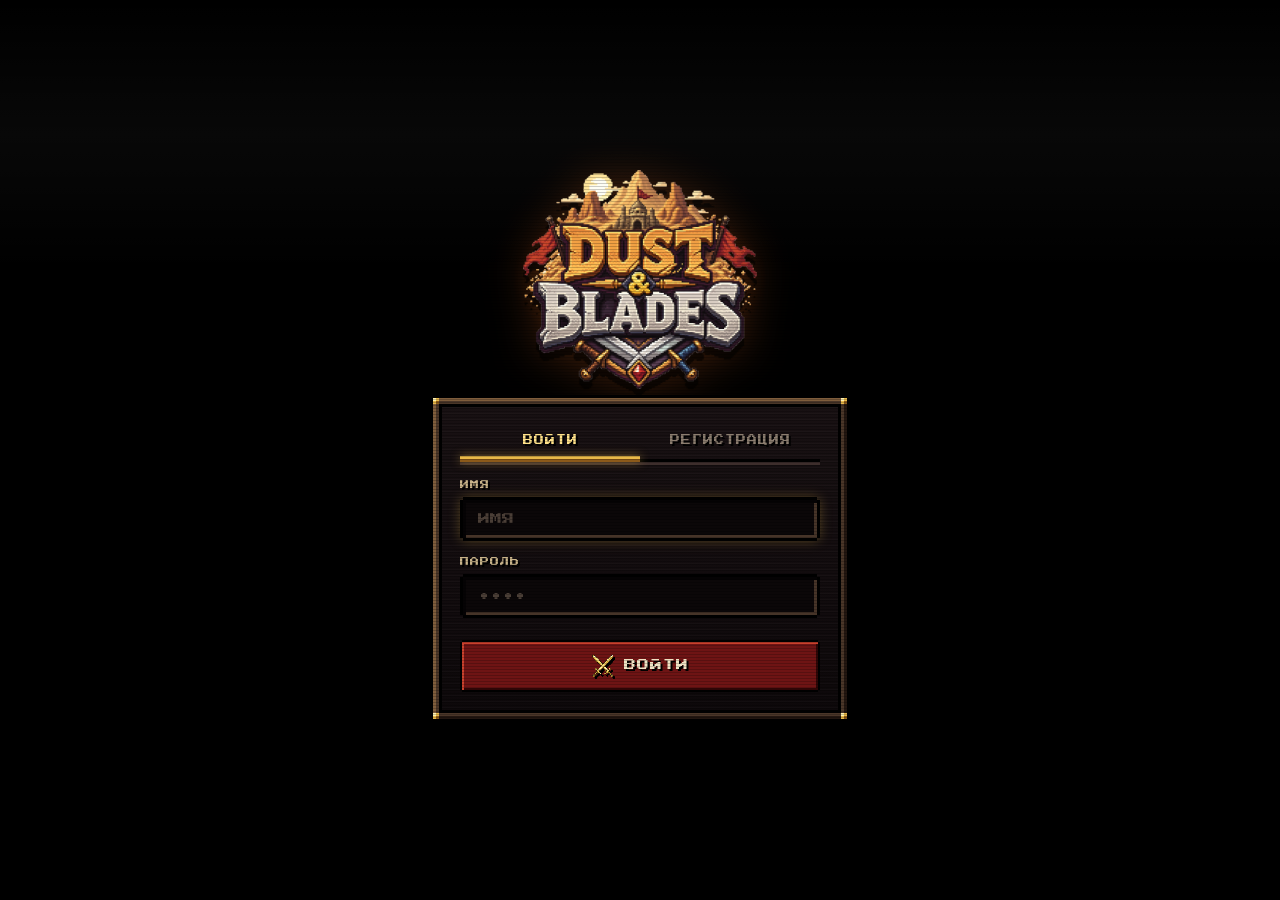
<file: index.html>
<!DOCTYPE html>
<html lang="ru">
<head>
    <meta charset="UTF-8">
    <meta name="viewport" content="width=device-width, initial-scale=1.0">
    <title>DUST & BLADES</title>
    <link rel="shortcut icon" href="media/images/icon.ico" type="image/x-icon">
    <style>
        body { margin: 0; background: #07050a; color: #e9b949; font: 12px monospace; display: grid; place-items: center; min-height: 100vh; letter-spacing: 2px; }
    </style>
    <script>
        (function () {
            try {
                var user = localStorage.getItem('dust_current_user');
                var char = localStorage.getItem('dust_current_character');
                location.replace(user && char ? 'main-menu/index.html' : 'sign-in/index.html');
            } catch (e) {
                location.replace('sign-in/index.html');
            }
        })();
    </script>
</head>
<body>
    <p>ЗАГРУЗКА…</p>
</body>
</html>
</file>
<file: shared/theme.css>
/* =========================================================
   DUST & BLADES — shared pixel dark-fantasy UI kit
   ========================================================= */

:root {
    /* UI scale: 1 at 1920x1080, grows proportionally on 2K/4K (set by core.js) */
    --s: 1;

    --ink: #07050a;
    --stone-950: #0d0a0b;
    --stone-900: #151012;
    --stone-800: #1f1719;
    --stone-700: #2c2123;
    --stone-600: #3d2e2c;
    --stone-500: #5a4538;

    --bone: #efe2c4;
    --parch: #c9b48a;
    --ash: #8b7d6f;
    --dim: #5f5449;

    --gold: #e9b949;
    --gold-hi: #ffe28a;
    --gold-dk: #8c5a1a;

    --blood: #8e1b1b;
    --blood-hi: #e0402e;
    --blood-dk: #3d0909;

    --ember: #ff8a2a;
    --ecto: #79e6d6;
    --venom: #8fd14a;
    --arcane: #9a6cff;

    --font-title: 'Press Start 2P', monospace;
    --font-body: 'Tiny5', 'Press Start 2P', monospace;

    /* 9-slice pixel frames (SVG -> crisp at any scale) */
    --frame-panel: url("data:image/svg+xml,%3Csvg xmlns='http://www.w3.org/2000/svg' width='12' height='12' viewBox='0 0 12 12' shape-rendering='crispEdges'%3E%3Cpath fill='%23000' d='M1 0h10v1h1v10h-1v1H1v-1H0V1h1z'/%3E%3Cpath fill='%234a3628' d='M1 1h10v10H1z'/%3E%3Cpath fill='%237f5d3c' d='M1 1h10v1H2v9H1z'/%3E%3Cpath fill='%23221610' d='M10 2h1v9H2v-1h8z'/%3E%3Cpath fill='%23000' d='M3 3h6v6H3z'/%3E%3Cpath fill='%23e9b949' d='M1 1h2v2H1zM9 1h2v2H9zM1 9h2v2H1zM9 9h2v2H9z'/%3E%3Cpath fill='%23fff1b0' d='M1 1h1v1H1zM9 1h1v1H9zM1 9h1v1H1zM9 9h1v1H9z'/%3E%3Cpath fill='%238c5a1a' d='M2 2h1v1H2zM10 2h1v1h-1zM2 10h1v1H2zM10 10h1v1h-1z'/%3E%3C/svg%3E");
    --frame-btn: url("data:image/svg+xml,%3Csvg xmlns='http://www.w3.org/2000/svg' width='8' height='8' viewBox='0 0 8 8' shape-rendering='crispEdges'%3E%3Cpath fill='%23000' d='M1 0h6v1h1v6H7v1H1V7H0V1h1z'/%3E%3Cpath fill='%23302018' d='M1 1h6v6H1z'/%3E%3Cpath fill='%23664430' d='M1 1h6v1H2v5H1z'/%3E%3Cpath fill='%23140c08' d='M6 2h1v5H2V6h4z'/%3E%3C/svg%3E");
    --frame-btn-hot: url("data:image/svg+xml,%3Csvg xmlns='http://www.w3.org/2000/svg' width='8' height='8' viewBox='0 0 8 8' shape-rendering='crispEdges'%3E%3Cpath fill='%23000' d='M1 0h6v1h1v6H7v1H1V7H0V1h1z'/%3E%3Cpath fill='%23562a14' d='M1 1h6v6H1z'/%3E%3Cpath fill='%23e9b949' d='M1 1h6v1H2v5H1z'/%3E%3Cpath fill='%232a1206' d='M6 2h1v5H2V6h4z'/%3E%3C/svg%3E");
    --frame-btn-red: url("data:image/svg+xml,%3Csvg xmlns='http://www.w3.org/2000/svg' width='8' height='8' viewBox='0 0 8 8' shape-rendering='crispEdges'%3E%3Cpath fill='%23000' d='M1 0h6v1h1v6H7v1H1V7H0V1h1z'/%3E%3Cpath fill='%236e1414' d='M1 1h6v6H1z'/%3E%3Cpath fill='%23c8402c' d='M1 1h6v1H2v5H1z'/%3E%3Cpath fill='%232e0606' d='M6 2h1v5H2V6h4z'/%3E%3C/svg%3E");
    --frame-btn-red-hot: url("data:image/svg+xml,%3Csvg xmlns='http://www.w3.org/2000/svg' width='8' height='8' viewBox='0 0 8 8' shape-rendering='crispEdges'%3E%3Cpath fill='%23000' d='M1 0h6v1h1v6H7v1H1V7H0V1h1z'/%3E%3Cpath fill='%23982020' d='M1 1h6v6H1z'/%3E%3Cpath fill='%23ffb070' d='M1 1h6v1H2v5H1z'/%3E%3Cpath fill='%23400808' d='M6 2h1v5H2V6h4z'/%3E%3C/svg%3E");
    --frame-inset: url("data:image/svg+xml,%3Csvg xmlns='http://www.w3.org/2000/svg' width='6' height='6' viewBox='0 0 6 6' shape-rendering='crispEdges'%3E%3Cpath fill='%23000' d='M1 0h4v1h1v4H5v1H1V5H0V1h1z'/%3E%3Cpath fill='%230b0708' d='M1 1h4v4H1z'/%3E%3Cpath fill='%23050304' d='M1 1h4v1H2v3H1z'/%3E%3Cpath fill='%23463428' d='M4 2h1v3H2V4h2z'/%3E%3C/svg%3E");

    --cursor: url("data:image/svg+xml,%3Csvg xmlns='http://www.w3.org/2000/svg' width='32' height='32' viewBox='0 0 16 16' shape-rendering='crispEdges'%3E%3Cpath fill='%23000' d='M0 0h3v1h1v1h1v1h1v1h1v1h1v1h1v1h1v-1h2v1h1v2h-1v1h1v1h1v1h1v3h-3v-1h-1v-1h-1v-1h-1v1h-2v-2h1v-1h-1v-1h-1v-1h-1v-1h-1v-1h-1v-1h-1v-1h-1v-1h-1z'/%3E%3Cpath fill='%23f4f0e6' d='M1 1h1v1h1v1h1v1h1v1h1v1h1v1h1v1h-1v-1h-1v-1h-1v-1h-1v-1h-1v-1h-1v-1h-1z'/%3E%3Cpath fill='%23a9a3a0' d='M2 1h1v1h1v1h1v1h1v1h1v1h1v1h1v1h-1v-1h-1v-1h-1v-1h-1v-1h-1v-1h-1v-1h-1z'/%3E%3Cpath fill='%23e9b949' d='M9 7h2v1h-1v1h-1v1h-1v1h-1v-1h1v-1h1v-1h1zM7 9h1v1H7z'/%3E%3Cpath fill='%235a3016' d='M10 10h1v1h1v1h-1v-1h-1z'/%3E%3Cpath fill='%23e9b949' d='M12 12h2v2h-2z'/%3E%3C/svg%3E") 1 1, auto;
}

*, *::before, *::after { box-sizing: border-box; }

html, body {
    margin: 0;
    padding: 0;
    width: 100%;
    height: 100%;
    overflow: hidden;
    background: var(--ink);
    color: var(--bone);
    font-family: var(--font-body);
    -webkit-font-smoothing: none;
    font-smooth: never;
    cursor: var(--cursor);
    user-select: none;
    -webkit-tap-highlight-color: transparent;
}

button, input, select, a, label { cursor: var(--cursor); font-family: inherit; }

img { -webkit-user-drag: none; }
.pixelated { image-rendering: pixelated; }

/* ---------- stage background (cover box with % anchored overlays) ---------- */
.stage {
    position: fixed;
    inset: 0;
    overflow: hidden;
    z-index: 0;
}
.stage-box {
    --ar: 1.7768;
    position: absolute;
    left: 50%;
    top: 50%;
    width: max(100vw, calc(100vh * var(--ar)));
    height: max(100vh, calc(100vw / var(--ar)));
    transform: translate(-50%, -50%);
}
.stage-img {
    position: absolute;
    inset: -3%;
    background-size: cover;
    background-position: center;
    image-rendering: pixelated;
    will-change: transform;
}

.torch-light {
    position: absolute;
    width: 26%;
    aspect-ratio: 1;
    transform: translate(-50%, -50%);
    background: radial-gradient(circle, rgba(255, 160, 60, .38) 0%, rgba(255, 110, 30, .14) 32%, rgba(255, 80, 20, 0) 62%);
    animation: torchFlicker 2.3s ease-in-out infinite;
    will-change: transform, opacity;
    pointer-events: none;
}
.torch-light:nth-child(2n) { animation-duration: 1.7s; animation-delay: -.6s; }
.torch-light:nth-child(3n) { animation-duration: 2.9s; animation-delay: -1.1s; }
@keyframes torchFlicker {
    0%   { opacity: .9;  transform: translate(-50%, -50%) scale(1); }
    13%  { opacity: .72; transform: translate(-50%, -50%) scale(.95); }
    27%  { opacity: 1;   transform: translate(-50%, -50%) scale(1.04); }
    41%  { opacity: .8;  transform: translate(-50%, -50%) scale(.98); }
    58%  { opacity: .95; transform: translate(-50%, -50%) scale(1.02); }
    74%  { opacity: .68; transform: translate(-50%, -50%) scale(.94); }
    88%  { opacity: .9;  transform: translate(-50%, -50%) scale(1.01); }
}

.fog {
    position: absolute;
    left: -50%;
    width: 200%;
    height: 45%;
    bottom: -8%;
    pointer-events: none;
    opacity: .35;
    background:
        radial-gradient(ellipse 18% 40% at 10% 60%, rgba(120, 110, 130, .55), transparent 70%),
        radial-gradient(ellipse 22% 35% at 32% 70%, rgba(100, 90, 110, .5), transparent 70%),
        radial-gradient(ellipse 16% 45% at 55% 55%, rgba(130, 120, 140, .45), transparent 70%),
        radial-gradient(ellipse 25% 38% at 78% 68%, rgba(110, 100, 120, .5), transparent 70%),
        radial-gradient(ellipse 18% 40% at 95% 60%, rgba(120, 110, 130, .5), transparent 70%);
    animation: fogDrift 60s linear infinite;
    will-change: transform;
}
.fog.back { opacity: .2; bottom: 4%; animation-duration: 95s; animation-direction: reverse; }
@keyframes fogDrift { from { transform: translateX(0); } to { transform: translateX(25%); } }

.vignette {
    position: fixed;
    inset: 0;
    pointer-events: none;
    z-index: 1;
    background: radial-gradient(ellipse at center, transparent 55%, rgba(0, 0, 0, .3) 82%, rgba(0, 0, 0, .65) 100%);
}

.fx-canvas {
    position: fixed;
    inset: 0;
    width: 100%;
    height: 100%;
    pointer-events: none;
    image-rendering: pixelated;
}

/* CRT scanlines (toggle with html.no-crt).
   Static lines + a band that moves with transform: no per-frame repaint, no blend modes. */
.crt {
    position: fixed;
    inset: 0;
    pointer-events: none;
    z-index: 9000;
    overflow: hidden;
    background: repeating-linear-gradient(to bottom, rgba(0, 0, 0, .2) 0 calc(1px * var(--s)), transparent calc(1px * var(--s)) calc(3px * var(--s)));
    contain: strict;
}
.crt::after {
    content: '';
    position: absolute;
    left: 0;
    right: 0;
    top: 0;
    height: 30%;
    background: linear-gradient(to bottom, transparent, rgba(255, 255, 255, .03), transparent);
    animation: crtBand 6s linear infinite;
    will-change: transform;
}
html.no-crt .crt { display: none; }
@keyframes crtBand { from { transform: translateY(-100%); } to { transform: translateY(400%); } }

#fxCurtain {
    position: fixed;
    inset: 0;
    background: #000;
    z-index: 9500;
    pointer-events: none;
}

/* ---------- panels ---------- */
.px-panel {
    position: relative;
    border: calc(12px * var(--s)) solid transparent;
    border-image: var(--frame-panel) 4 / calc(12px * var(--s)) stretch;
    background:
        linear-gradient(rgba(255, 255, 255, .025) calc(1px * var(--s)), transparent calc(1px * var(--s))) 0 0 / calc(6px * var(--s)) calc(6px * var(--s)),
        linear-gradient(180deg, #1d1416 0%, #120c0e 100%);
    background-clip: padding-box;
    box-shadow: 0 calc(10px * var(--s)) 0 rgba(0, 0, 0, .45);
}
.px-panel.glass {
    background:
        linear-gradient(rgba(255, 255, 255, .02) calc(1px * var(--s)), transparent calc(1px * var(--s))) 0 0 / calc(6px * var(--s)) calc(6px * var(--s)),
        linear-gradient(180deg, rgba(26, 18, 20, .92) 0%, rgba(14, 9, 11, .94) 100%);
    background-clip: padding-box;
}

.px-inset {
    border: calc(6px * var(--s)) solid transparent;
    border-image: var(--frame-inset) 2 / calc(6px * var(--s)) stretch;
    background: #0a0607;
    background-clip: padding-box;
}

.px-title {
    font-family: var(--font-title);
    color: var(--gold);
    text-shadow: calc(2px * var(--s)) calc(2px * var(--s)) 0 #000, 0 0 calc(12px * var(--s)) rgba(233, 185, 73, .25);
    letter-spacing: calc(1px * var(--s));
}

.px-divider {
    height: calc(6px * var(--s));
    margin: calc(12px * var(--s)) 0;
    background:
        linear-gradient(90deg, transparent 0 calc(6px * var(--s)), var(--gold-dk) calc(6px * var(--s)) calc(100% - calc(6px * var(--s))), transparent calc(100% - calc(6px * var(--s)))),
        linear-gradient(90deg, var(--gold) 0 calc(6px * var(--s)), transparent calc(6px * var(--s)) calc(100% - calc(6px * var(--s))), var(--gold) calc(100% - calc(6px * var(--s))));
    background-size: 100% calc(2px * var(--s)), 100% calc(6px * var(--s));
    background-position: 0 calc(2px * var(--s)), 0 0;
    background-repeat: no-repeat;
}

/* ---------- buttons ---------- */
.px-btn {
    position: relative;
    display: inline-flex;
    align-items: center;
    justify-content: center;
    gap: calc(10px * var(--s));
    min-height: calc(44px * var(--s));
    padding: calc(4px * var(--s)) calc(14px * var(--s));
    font-family: var(--font-title);
    font-size: calc(11px * var(--s));
    line-height: 1.4;
    letter-spacing: calc(1px * var(--s));
    color: var(--bone);
    text-shadow: calc(2px * var(--s)) calc(2px * var(--s)) 0 #000;
    background: transparent;
    border: calc(6px * var(--s)) solid transparent;
    border-image: var(--frame-btn) 3 fill / calc(6px * var(--s)) stretch;
    outline: none;
    transition: transform .06s ease-out, filter .1s;
}
.px-btn:hover:not(:disabled),
.px-btn:focus-visible,
.px-btn.is-hot {
    border-image-source: var(--frame-btn-hot);
    color: var(--gold-hi);
    filter: drop-shadow(0 0 calc(6px * var(--s)) rgba(233, 185, 73, .35));
}
.px-btn:active:not(:disabled) { transform: translateY(calc(3px * var(--s))); }
.px-btn:disabled,
.px-btn.is-disabled {
    filter: grayscale(.85) brightness(.55);
    color: var(--ash);
}
.px-btn.red { border-image-source: var(--frame-btn-red); }
.px-btn.red:hover:not(:disabled),
.px-btn.red:focus-visible { border-image-source: var(--frame-btn-red-hot); color: #fff3d8; filter: drop-shadow(0 0 calc(8px * var(--s)) rgba(224, 64, 46, .45)); }

.px-btn .ico {
    width: calc(22px * var(--s));
    height: calc(22px * var(--s));
    image-rendering: pixelated;
    filter: drop-shadow(calc(2px * var(--s)) calc(2px * var(--s)) 0 #000);
    flex: none;
}

.px-key {
    display: inline-block;
    min-width: calc(18px * var(--s));
    padding: calc(3px * var(--s)) calc(4px * var(--s)) calc(2px * var(--s));
    font-family: var(--font-title);
    font-size: calc(8px * var(--s));
    line-height: 1;
    color: var(--parch);
    background: #000;
    border: calc(2px * var(--s)) solid var(--stone-500);
    box-shadow: 0 calc(2px * var(--s)) 0 var(--stone-500);
    text-align: center;
    text-shadow: none;
}

.px-close {
    position: absolute;
    top: calc(-6px * var(--s));
    right: calc(-6px * var(--s));
    width: calc(34px * var(--s));
    height: calc(34px * var(--s));
    min-height: 0;
    padding: 0;
    z-index: 2;
}
.px-close img { width: calc(16px * var(--s)); height: calc(16px * var(--s)); image-rendering: pixelated; }

/* ---------- inputs ---------- */
.px-field {
    display: flex;
    flex-direction: column;
    gap: calc(8px * var(--s));
    margin-bottom: calc(16px * var(--s));
}
.px-field label {
    font-family: var(--font-title);
    font-size: calc(9px * var(--s));
    color: var(--parch);
    letter-spacing: calc(1px * var(--s));
    text-shadow: calc(2px * var(--s)) calc(2px * var(--s)) 0 #000;
}
.px-input {
    width: 100%;
    padding: calc(10px * var(--s)) calc(12px * var(--s));
    font-family: var(--font-title);
    font-size: calc(12px * var(--s));
    color: var(--gold-hi);
    caret-color: var(--gold);
    border: calc(6px * var(--s)) solid transparent;
    border-image: var(--frame-inset) 2 fill / calc(6px * var(--s)) stretch;
    background: transparent;
    outline: none;
    user-select: text;
}
.px-input::placeholder { color: #4a3e36; }
.px-input:focus {
    filter: drop-shadow(0 0 0 var(--gold)) drop-shadow(0 0 calc(6px * var(--s)) rgba(233, 185, 73, .3));
}

/* pixel range slider */
.px-range {
    -webkit-appearance: none;
    appearance: none;
    width: 100%;
    height: calc(18px * var(--s));
    background: transparent;
}
.px-range::-webkit-slider-runnable-track {
    height: calc(12px * var(--s));
    background:
        linear-gradient(90deg, var(--gold) 0 var(--v, 50%), #120a08 var(--v, 50%));
    border: calc(3px * var(--s)) solid #000;
    box-shadow: inset 0 calc(3px * var(--s)) 0 rgba(0, 0, 0, .4), 0 0 0 calc(3px * var(--s)) #3d2e2c;
}
.px-range::-moz-range-track { height: calc(12px * var(--s)); background: #120a08; border: calc(3px * var(--s)) solid #000; }
.px-range::-moz-range-progress { height: calc(12px * var(--s)); background: var(--gold); }
.px-range::-webkit-slider-thumb {
    -webkit-appearance: none;
    width: calc(14px * var(--s));
    height: calc(24px * var(--s));
    margin-top: calc(-9px * var(--s));
    background: var(--bone);
    border: calc(3px * var(--s)) solid #000;
    box-shadow: inset calc(-3px * var(--s)) calc(-3px * var(--s)) 0 #8b7d6f;
}
.px-range::-moz-range-thumb {
    width: calc(10px * var(--s)); height: calc(20px * var(--s)); background: var(--bone); border: calc(3px * var(--s)) solid #000; border-radius: 0;
}

/* ON/OFF switch: the whole control is a <label>, so any click toggles it */
.px-switch {
    position: relative;
    display: grid;
    grid-template-columns: 1fr 1fr;
    border: calc(3px * var(--s)) solid #000;
    box-shadow: 0 0 0 calc(3px * var(--s)) #3d2e2c;
    cursor: var(--cursor);
}
.px-switch input {
    position: absolute;
    width: 1px;
    height: 1px;
    opacity: 0;
    pointer-events: none;
}
.px-switch span {
    padding: calc(9px * var(--s)) calc(4px * var(--s));
    font-family: var(--font-title);
    font-size: calc(8px * var(--s));
    text-align: center;
    color: var(--dim);
    background: #120a08;
    text-shadow: calc(1px * var(--s)) calc(1px * var(--s)) 0 #000;
    transition: background .12s ease-out, color .12s ease-out, box-shadow .12s ease-out;
}
.px-switch .sw-off { border-right: calc(3px * var(--s)) solid #000; }
.px-switch:hover span { color: var(--ash); }
.px-switch input:not(:checked) ~ .sw-off {
    color: #ffd0c0;
    background: #5a1414;
    box-shadow: inset 0 calc(3px * var(--s)) 0 #a83a2c, inset 0 calc(-3px * var(--s)) 0 #2e0606;
}
.px-switch input:checked ~ .sw-on {
    color: #eaffd8;
    background: #24461a;
    box-shadow: inset 0 calc(3px * var(--s)) 0 #5f9a3a, inset 0 calc(-3px * var(--s)) 0 #0d1d08;
}
.px-switch:focus-within { box-shadow: 0 0 0 calc(3px * var(--s)) var(--gold); }

/* ---------- bars ---------- */
.px-bar {
    position: relative;
    height: calc(16px * var(--s));
    background: #0a0505;
    border: calc(3px * var(--s)) solid #000;
    box-shadow: 0 0 0 calc(3px * var(--s)) var(--stone-600), inset 0 calc(3px * var(--s)) 0 rgba(255, 255, 255, .04);
    overflow: hidden;
}
.px-bar > .ghost,
.px-bar > .fill {
    position: absolute;
    top: 0;
    left: 0;
    bottom: 0;
    width: 100%;
}
.px-bar > .ghost {
    background: #f6e8c8;
    transition: width .6s ease-out .35s;
}
.px-bar > .fill {
    transition: width .22s ease-out;
    background:
        linear-gradient(180deg, rgba(255, 255, 255, .28) 0 calc(3px * var(--s)), transparent calc(3px * var(--s)) calc(100% - calc(3px * var(--s))), rgba(0, 0, 0, .3) calc(100% - calc(3px * var(--s)))),
        var(--bar-color, var(--blood-hi));
}
.px-bar::after {
    content: '';
    position: absolute;
    inset: 0;
    background: repeating-linear-gradient(90deg, transparent 0 calc(9px * var(--s)), rgba(0, 0, 0, .35) calc(9px * var(--s)) calc(12px * var(--s)));
    pointer-events: none;
}
.px-bar .txt {
    position: absolute;
    inset: 0;
    display: flex;
    align-items: center;
    justify-content: center;
    font-family: var(--font-title);
    font-size: calc(8px * var(--s));
    color: #fff;
    text-shadow: calc(1px * var(--s)) calc(1px * var(--s)) 0 #000, calc(-1px * var(--s)) calc(-1px * var(--s)) 0 #000, calc(1px * var(--s)) calc(-1px * var(--s)) 0 #000, calc(-1px * var(--s)) calc(1px * var(--s)) 0 #000;
    z-index: 2;
}
.px-bar.hp   { --bar-color: #c8302a; }
.px-bar.hp.low { --bar-color: #ff4a2a; animation: barPulse .7s ease-in-out infinite; }
.px-bar.exp  { --bar-color: #8a6cff; height: calc(12px * var(--s)); }
.px-bar.rage { --bar-color: #ff8a2a; }
.px-bar.rage.full { --bar-color: #ffd34a; animation: rageGlow .5s ease-in-out infinite; }
@keyframes barPulse { 50% { box-shadow: 0 0 0 calc(3px * var(--s)) #a01818, inset 0 0 0 0 transparent; } }
@keyframes rageGlow { 50% { box-shadow: 0 0 0 calc(3px * var(--s)) #ffb02a, 0 0 calc(12px * var(--s)) #ff8a2a; } }

/* ---------- modals ---------- */
.px-modal {
    position: fixed;
    inset: 0;
    z-index: 500;
    display: none;
    align-items: center;
    justify-content: center;
    padding: calc(16px * var(--s));
    background:
        repeating-conic-gradient(rgba(0, 0, 0, .78) 0 25%, rgba(0, 0, 0, .66) 0 50%) 0 0 / calc(4px * var(--s)) calc(4px * var(--s));
}
.px-modal.open { display: flex; animation: modalBg .18s cubic-bezier(.22,.9,.3,1); }
.px-modal.open > .px-panel { animation: modalIn .26s cubic-bezier(.22,.9,.3,1); }
@keyframes modalBg { from { opacity: 0; } }
@keyframes modalIn {
    0% { transform: scale(.6) translateY(calc(30px * var(--s))); opacity: 0; }
    60% { transform: scale(1.04); opacity: 1; }
    100% { transform: none; }
}
.px-modal .px-panel {
    width: min(calc(560px * var(--s)), 100%);
    max-height: calc(100vh - calc(32px * var(--s)));
    overflow: auto;
    padding: calc(22px * var(--s)) calc(22px * var(--s)) calc(20px * var(--s));
}
.modal-head {
    display: flex;
    align-items: center;
    gap: calc(12px * var(--s));
    margin: 0 calc(40px * var(--s)) calc(6px * var(--s)) 0;
    font-size: calc(13px * var(--s));
}
.modal-head img { width: calc(28px * var(--s)); height: calc(28px * var(--s)); image-rendering: pixelated; filter: drop-shadow(calc(2px * var(--s)) calc(2px * var(--s)) 0 #000); }

/* ---------- toast / error ---------- */
.px-error {
    margin-top: calc(14px * var(--s));
    padding: calc(10px * var(--s)) calc(12px * var(--s));
    font-family: var(--font-title);
    font-size: calc(8px * var(--s));
    line-height: 1.7;
    color: #ffd7c8;
    background: #3a0a0a;
    border: calc(3px * var(--s)) solid #000;
    box-shadow: 0 0 0 calc(3px * var(--s)) #8e1b1b;
    text-shadow: calc(1px * var(--s)) calc(1px * var(--s)) 0 #000;
}
.px-error[hidden] { display: none; }
.shake-err { animation: errShake .36s cubic-bezier(.22,.9,.3,1); }
@keyframes errShake {
    0%, 100% { transform: translateX(0); }
    20% { transform: translateX(calc(-6px * var(--s))); }
    40% { transform: translateX(calc(6px * var(--s))); }
    60% { transform: translateX(calc(-3px * var(--s))); }
    80% { transform: translateX(calc(3px * var(--s))); }
}

.blink { animation: blink 1.1s steps(1) infinite; }
@keyframes blink { 50% { opacity: 0; } }

/* scrollbars */
::-webkit-scrollbar { width: calc(12px * var(--s)); height: calc(12px * var(--s)); }
::-webkit-scrollbar-track { background: #0a0607; box-shadow: inset calc(3px * var(--s)) 0 0 #000; }
::-webkit-scrollbar-thumb { background: var(--stone-500); border: calc(3px * var(--s)) solid #0a0607; box-shadow: inset calc(-3px * var(--s)) calc(-3px * var(--s)) 0 #2c2123; }

@media (prefers-reduced-motion: reduce) {
    *, *::before, *::after { animation-duration: .001s !important; animation-iteration-count: 1 !important; transition: none !important; }
}
</file>
<file: game/style.css>
:root {
    --cmd-h: calc(132px * var(--s));
    /* ground line sits well above the command bar so the fight happens mid-screen */
    --ground: max(calc(var(--cmd-h) + calc(26px * var(--s))), 27vh);
    --unit-h: min(42vh, calc(450px * var(--s)));
}

.game {
    position: fixed;
    inset: 0;
    overflow: hidden;
}

/* ================= BACKDROP ================= */
/* the dusk grade is baked into media/images/desert_dusk.jpg (no per-frame CSS filter) */
.sun-glow {
    position: absolute;
    left: 26%;
    top: 21%;
    width: 30%;
    aspect-ratio: 1;
    transform: translate(-50%, -50%);
    background: radial-gradient(circle, rgba(255, 110, 50, .38) 0%, rgba(200, 40, 30, .16) 30%, transparent 62%);
    animation: sunPulse 6s ease-in-out infinite;
    will-change: transform, opacity;
}
@keyframes sunPulse { 50% { opacity: .75; transform: translate(-50%, -50%) scale(.94); } }
.dusk {
    position: absolute;
    inset: 0;
    background:
        linear-gradient(180deg, rgba(30, 6, 24, .5) 0%, rgba(60, 14, 14, .2) 40%, rgba(10, 4, 6, .15) 62%, rgba(8, 4, 6, .8) 100%);
}
.lightning {
    position: absolute;
    inset: 0;
    background: radial-gradient(ellipse 45% 55% at 30% 22%, rgba(200, 215, 255, .55), rgba(120, 140, 220, .18) 55%, transparent 80%);
    opacity: 0;
    pointer-events: none;
}
/* hardcore: night storm instead of the dusk desert */
.game.night .sun-glow { display: none; }
.game.night .dusk {
    background: linear-gradient(180deg, rgba(4, 8, 24, .3) 0%, rgba(6, 10, 28, .1) 45%, rgba(4, 6, 14, .2) 62%, rgba(3, 4, 10, .85) 100%);
}
.game.night .ground::before { background: repeating-linear-gradient(90deg, rgba(90, 110, 170, .25) 0 calc(12px * var(--s)), transparent calc(12px * var(--s)) calc(18px * var(--s))); }
.ground {
    position: absolute;
    left: 0;
    right: 0;
    bottom: 0;
    height: calc(var(--ground) + calc(70px * var(--s)));
    background:
        linear-gradient(180deg, transparent 0, rgba(12, 6, 6, .55) calc(70px * var(--s)), rgba(8, 4, 5, .9) 100%);
    pointer-events: none;
}
.ground::before {
    /* pixel horizon line */
    content: '';
    position: absolute;
    left: 0;
    right: 0;
    top: calc(66px * var(--s));
    height: calc(3px * var(--s));
    background: repeating-linear-gradient(90deg, rgba(160, 110, 60, .25) 0 calc(12px * var(--s)), transparent calc(12px * var(--s)) calc(18px * var(--s)));
}

/* ================= ARENA ================= */
.arena {
    position: absolute;
    inset: 0;
    z-index: 4;
}
.hero,
.foe {
    position: absolute;
    bottom: var(--ground);
    transform-origin: 50% 100%;
}
.hero {
    /* pose frames are 819x533; the body (idle) fills the lower 86% and the feet sit at 28% of the width */
    left: 22%;
    width: calc(var(--unit-h) * 1.79);
    margin-left: calc(var(--unit-h) * -1.79 * .28);
    z-index: 3;
}
.hero-sprite {
    position: relative;
    display: block;
    width: 100%;
    transform-origin: 50% 100%;
    animation: breathe 2.4s ease-in-out infinite;
    filter: drop-shadow(0 0 calc(1px * var(--s)) #000);
}
/* --fx / --fw: where the feet are inside the sprite image (measured from the art) */
.hero { --fx: .28; --fw: .45; }
/* enemies get --fx/--cx/--fw/--head inline from media/sprites/manifest.js */
.unit-shadow {
    position: absolute;
    left: calc(var(--fx, .5) * 100%);
    width: calc(var(--fw, .8) * 100%);
    bottom: calc(-10px * var(--s));
    height: calc(22px * var(--s));
    transform: translateX(-50%);
    background: radial-gradient(ellipse closest-side, rgba(0, 0, 0, .75), rgba(0, 0, 0, .35) 60%, transparent);
}
@keyframes breathe { 50% { transform: scaleY(1.02) scaleX(.994); } }
.hero[data-pose="defeat"] .hero-sprite,
.hero[data-pose="damage"] .hero-sprite { animation: none; }

.hero-aura {
    position: absolute;
    left: calc(var(--fx) * 100%);
    bottom: calc(-14px * var(--s));
    width: 50%;
    height: 100%;
    transform: translateX(-50%);
    pointer-events: none;
    opacity: 0;
    transition: opacity .2s ease-out;
}
.hero.defending .hero-aura {
    opacity: 1;
    background:
        radial-gradient(ellipse 50% 12% at 50% 96%, rgba(140, 190, 255, .55), transparent 70%),
        radial-gradient(ellipse 45% 50% at 50% 60%, rgba(120, 170, 255, .16), transparent 70%);
    animation: auraPulse 1s ease-in-out infinite;
}
.hero.defending .hero-sprite { filter: drop-shadow(0 0 calc(1px * var(--s)) #000) drop-shadow(0 0 calc(6px * var(--s)) rgba(140, 190, 255, .7)) saturate(.6) brightness(1.1); }
.hero.raging .hero-aura {
    opacity: 1;
    background:
        radial-gradient(ellipse 50% 12% at 50% 96%, rgba(255, 140, 40, .65), transparent 70%),
        radial-gradient(ellipse 45% 50% at 50% 60%, rgba(255, 110, 30, .2), transparent 70%);
    animation: auraPulse .5s ease-in-out infinite;
}
.hero.raging .hero-sprite { filter: drop-shadow(0 0 calc(1px * var(--s)) #000) drop-shadow(0 0 calc(8px * var(--s)) rgba(255, 120, 40, .8)); }
@keyframes auraPulse { 50% { opacity: .6; } }

/* Whirlwind picture, head aligned with the idle pose's head.
   Hero frame = 1024x666 source px, idle head at (32%, 22%); ult = 1671x941 with the head at (50%, 30%).
   Drawn at 78% of the pose scale so the storm doesn't swallow the screen. */
.hero-ult {
    position: absolute;
    left: -32%;
    top: -10.9%;
    width: 127.3%;
    height: 110.2%;
    max-width: none;
    pointer-events: none;
    opacity: 0;
    transform-origin: 50% 50%;
    filter: drop-shadow(0 0 calc(10px * var(--s)) rgba(255, 140, 50, .45));
}
.hero.ulting .hero-sprite { visibility: hidden; }
.hero.ulting .hero-ult { opacity: 1; }

/* ---------- enemies ---------- */
.foes { position: absolute; inset: 0; }
.foe {
    width: var(--w);
    margin-left: calc(var(--w) / -2);
    z-index: var(--z, 2);
    cursor: var(--cursor);
}
.foe-body {
    position: relative;
    transform-origin: 50% 100%;
}
.foe-sprite {
    position: relative;
    display: block;
    width: 100%;
    transform-origin: 50% 100%;
    filter: drop-shadow(0 0 calc(1px * var(--s)) #000);
}
.foe[data-mob="zombie"] .foe-sprite { animation: shamble 2.8s ease-in-out infinite; }
.foe[data-mob="skeleton"] .foe-sprite { animation: rattle 1.6s ease-in-out infinite; }
.foe[data-mob="ghost"] .foe-sprite { animation: hover 3s ease-in-out infinite; opacity: .92; }
.foe[data-mob="ghost"] .unit-shadow { animation: shadowPulse 3s ease-in-out infinite; }
.foe[data-mob="death_knight"] .foe-sprite { animation: breathe 3.2s ease-in-out infinite; }
@keyframes shamble {
    0%, 100% { transform: none; }
    30% { transform: translateX(-1%) rotate(-1.2deg); }
    60% { transform: translateX(.5%) rotate(.6deg); }
}
/* idle-only motion: attack/damage/defeat/win frames are shown as drawn */
.foe:not([data-pose="idle"]) .foe-sprite { animation: none; }
/* the frame is wider than the body; only the body box takes clicks */
.foe { pointer-events: none; }
.foe-sprite { margin-bottom: calc(var(--w) * var(--sink, 0)); }
.foe-hit {
    position: absolute;
    left: calc(var(--cx, .5) * 100%);
    bottom: 0;
    width: calc(var(--bw, .4) * 100%);
    height: calc(var(--head, 1) * 100%);
    transform: translateX(-50%);
    pointer-events: auto;
    cursor: var(--cursor);
}
@keyframes rattle {
    0%, 100% { transform: none; }
    25% { transform: translateY(calc(-2px * var(--s))) rotate(-.6deg); }
    50% { transform: translateY(0) rotate(0); }
    75% { transform: translateY(calc(-1px * var(--s))) rotate(.6deg); }
}
@keyframes hover { 50% { transform: translateY(calc(-14px * var(--s))); } }
@keyframes shadowPulse { 50% { transform: scale(.75); opacity: .6; } }

.foe.selected .foe-sprite {
    filter:
        drop-shadow(calc(2px * var(--s)) 0 0 #c8302a) drop-shadow(calc(-2px * var(--s)) 0 0 #c8302a)
        drop-shadow(0 calc(2px * var(--s)) 0 #c8302a) drop-shadow(0 calc(-2px * var(--s)) 0 #c8302a);
}
.foe:hover:not(.selected) .foe-sprite {
    filter: drop-shadow(calc(2px * var(--s)) 0 0 #6b4a32) drop-shadow(calc(-2px * var(--s)) 0 0 #6b4a32) drop-shadow(0 calc(2px * var(--s)) 0 #6b4a32) drop-shadow(0 calc(-2px * var(--s)) 0 #6b4a32);
}
.target-ring {
    position: absolute;
    left: calc(var(--fx, .5) * 100%);
    width: calc(var(--fw, .8) * 115%);
    aspect-ratio: 4.2;
    bottom: 0;
    transform: translate(-50%, 50%);
    opacity: 0;
    pointer-events: none;
    background:
        radial-gradient(ellipse closest-side, transparent 70%, #ffb070 74%, #e0402e 80%, #7a1010 88%, transparent 92%),
        radial-gradient(ellipse closest-side, rgba(224, 64, 46, .38), rgba(224, 64, 46, .08) 65%, transparent 72%);
    transition: opacity .2s ease-out;
}
.target-ring::after {
    /* expanding "ping" wave */
    content: '';
    position: absolute;
    inset: 0;
    border-radius: 50%;
    background: radial-gradient(ellipse closest-side, transparent 78%, rgba(255, 140, 90, .8) 86%, transparent 94%);
    opacity: 0;
}
.foe.selected .target-ring { opacity: 1; animation: ringPulse 1.6s ease-in-out infinite; }
.foe.selected .target-ring::after { animation: ringPing 1.6s ease-out infinite; }
@keyframes ringPulse { 50% { transform: translate(-50%, 50%) scale(1.05); filter: brightness(1.25); } }
@keyframes ringPing {
    0% { transform: scale(.85); opacity: .9; }
    100% { transform: scale(1.45); opacity: 0; }
}

.target-arrow {
    position: absolute;
    left: calc(var(--cx, .5) * 100%);
    bottom: calc(var(--head, 1) * 100% + calc(86px * var(--s)));
    width: calc(24px * var(--s));
    height: calc(24px * var(--s));
    margin-left: calc(-12px * var(--s));
    opacity: 0;
    background: url("data:image/svg+xml,%3Csvg xmlns='http://www.w3.org/2000/svg' width='8' height='8' viewBox='0 0 8 8' shape-rendering='crispEdges'%3E%3Cpath fill='%23000' d='M0 0h8v2h-1v1h-1v1h-1v1h-1v1h-1v-1h-1v-1h-1v-1h-1z'/%3E%3Cpath fill='%23e0402e' d='M1 1h6v1h-1v1h-1v1h-1v1h-1v-1h-1v-1h-1z'/%3E%3Cpath fill='%23ffb070' d='M1 1h6v1H1z'/%3E%3C/svg%3E") no-repeat center / 100% 100%;
    image-rendering: pixelated;
}
.foe.selected .target-arrow { opacity: 1; animation: arrowBob .7s ease-in-out infinite; }
@keyframes arrowBob { 50% { transform: translateY(calc(6px * var(--s))); } }

.foe-plate {
    position: absolute;
    left: calc(var(--cx, .5) * 100%);
    bottom: calc(var(--head, 1) * 100% + calc(10px * var(--s)));
    width: clamp(calc(120px * var(--s)), 80%, calc(190px * var(--s)));
    transform: translateX(-50%);
    text-align: center;
    pointer-events: none;
}
/* 4-5 enemies: centre each body (not the frame) on its slot so neighbours never cover each other */
.foes.crowd .foe { margin-left: calc(var(--w) * var(--cx, .5) * -1); }
.foes.crowd .foe-plate { width: min(calc(130px * var(--s)), 8.4vw); }
/* in a crowd only the target shows its name: the bars stay readable */
.foes.crowd .foe:not(.selected) .foe-name { visibility: hidden; }
.foe-name {
    margin-bottom: calc(6px * var(--s));
    font-family: var(--font-title);
    font-size: calc(8px * var(--s));
    color: var(--bone);
    text-shadow: calc(2px * var(--s)) calc(2px * var(--s)) 0 #000;
    white-space: nowrap;
}
.foe.selected .foe-name { color: #ffb070; }
.foe .px-bar { height: calc(13px * var(--s)); }

.intent {
    position: absolute;
    left: calc(var(--cx, .5) * 100%);
    bottom: calc(var(--head, 1) * 100% + calc(52px * var(--s)));
    display: flex;
    align-items: center;
    gap: calc(6px * var(--s));
    padding: calc(4px * var(--s)) calc(8px * var(--s)) calc(4px * var(--s)) calc(6px * var(--s));
    transform: translateX(-50%);
    font-family: var(--font-title);
    font-size: calc(8px * var(--s));
    color: var(--bone);
    white-space: nowrap;
    background: rgba(0, 0, 0, .75);
    border: calc(3px * var(--s)) solid #000;
    box-shadow: 0 0 0 calc(3px * var(--s)) #3d2e2c;
    text-shadow: calc(1px * var(--s)) calc(1px * var(--s)) 0 #000;
    pointer-events: none;
    transition: opacity .15s ease-out;
}
.intent img { width: calc(16px * var(--s)); height: calc(16px * var(--s)); image-rendering: pixelated; }
.intent.heavy {
    color: #ffd0b0;
    background: #4a0a0a;
    box-shadow: 0 0 0 calc(3px * var(--s)) #c8302a, 0 0 calc(14px * var(--s)) rgba(224, 64, 46, .7);
    animation: intentWarn .5s ease-in-out infinite;
}
.intent.hidden { opacity: 0; }
@keyframes intentWarn { 50% { box-shadow: 0 0 0 calc(3px * var(--s)) #ff8a5a, 0 0 calc(20px * var(--s)) rgba(255, 90, 40, .9); } }


.foe.charging .foe-sprite {
    filter: drop-shadow(0 0 calc(1px * var(--s)) #000) drop-shadow(0 0 calc(10px * var(--s)) rgba(224, 40, 30, .9)) brightness(1.15);
}
.foe.charging .unit-shadow { background: radial-gradient(ellipse, rgba(200, 30, 20, .7), transparent 70%); }

/* hit flashes */
.flash-white { filter: brightness(0) invert(1) !important; }
.flash-red { filter: brightness(.7) sepia(1) saturate(9) hue-rotate(-40deg) !important; }

/* ================= HUD ================= */
.hud-hero {
    position: absolute;
    top: calc(12px * var(--s));
    left: calc(12px * var(--s));
    z-index: 20;
    display: flex;
    gap: calc(12px * var(--s));
    width: min(calc(400px * var(--s)), 46vw);
    padding: calc(8px * var(--s)) calc(10px * var(--s));
}
.portrait {
    position: relative;
    width: calc(70px * var(--s));
    height: calc(70px * var(--s));
    flex: none;
    overflow: visible;
}
.portrait-img {
    position: absolute;
    inset: 0;
    background: url('../media/sprites/hero/portrait.png') center / cover no-repeat;
    image-rendering: pixelated;
}
.lvl-badge {
    position: absolute;
    right: calc(-10px * var(--s));
    bottom: calc(-10px * var(--s));
    min-width: calc(26px * var(--s));
    padding: calc(5px * var(--s)) calc(4px * var(--s)) calc(4px * var(--s));
    font-family: var(--font-title);
    font-size: calc(9px * var(--s));
    text-align: center;
    color: #000;
    background: var(--gold);
    border: calc(3px * var(--s)) solid #000;
    box-shadow: inset calc(-3px * var(--s)) calc(-3px * var(--s)) 0 var(--gold-dk), inset calc(3px * var(--s)) calc(3px * var(--s)) 0 var(--gold-hi);
}
.hud-bars {
    flex: 1;
    min-width: 0;
    display: flex;
    flex-direction: column;
    gap: calc(7px * var(--s));
}
.hud-name {
    display: flex;
    align-items: baseline;
    gap: calc(8px * var(--s));
    font-family: var(--font-title);
    font-size: calc(10px * var(--s));
    color: var(--gold-hi);
    text-shadow: calc(2px * var(--s)) calc(2px * var(--s)) 0 #000;
    white-space: nowrap;
    overflow: hidden;
}
.hud-rank { font-size: calc(8px * var(--s)); color: var(--blood-hi); letter-spacing: calc(1px * var(--s)); }
.bar-row {
    display: flex;
    align-items: center;
    gap: calc(8px * var(--s));
}
.bar-row > img {
    width: calc(16px * var(--s));
    height: calc(16px * var(--s));
    flex: none;
    image-rendering: pixelated;
    filter: drop-shadow(calc(1px * var(--s)) calc(1px * var(--s)) 0 #000);
}
.bar-row .px-bar { flex: 1; }
.bar-row.thin > img { width: calc(12px * var(--s)); height: calc(12px * var(--s)); margin: 0 calc(2px * var(--s)); }
.bar-row.thin .px-bar { height: calc(9px * var(--s)); border-width: calc(2px * var(--s)); box-shadow: 0 0 0 calc(2px * var(--s)) var(--stone-600); }
.exp-num {
    font-family: var(--font-title);
    font-size: calc(8px * var(--s));
    color: var(--ash);
    white-space: nowrap;
}

.hud-wave {
    position: absolute;
    top: calc(14px * var(--s));
    left: 50%;
    z-index: 20;
    transform: translateX(-50%);
    display: flex;
    flex-direction: column;
    align-items: center;
    gap: calc(6px * var(--s));
    pointer-events: none;
}
.wave-title {
    font-family: var(--font-title);
    font-size: calc(18px * var(--s));
    color: var(--gold-hi);
    letter-spacing: calc(3px * var(--s));
    text-shadow: calc(3px * var(--s)) calc(3px * var(--s)) 0 #000, 0 0 calc(12px * var(--s)) rgba(255, 160, 60, .4);
}
.wave-pips { display: flex; gap: calc(8px * var(--s)); }
.wave-pips[hidden] { display: none; }
.wave-pips i {
    width: calc(22px * var(--s));
    height: calc(10px * var(--s));
    background: #1a0e0c;
    border: calc(3px * var(--s)) solid #000;
    box-shadow: 0 0 0 calc(2px * var(--s)) #3d2e2c;
}
.wave-pips i.done { background: var(--gold-dk); }
.wave-pips i.now { background: var(--blood-hi); box-shadow: 0 0 0 calc(2px * var(--s)) #ff8a5a, 0 0 calc(10px * var(--s)) rgba(224, 64, 46, .7); animation: blink 1s steps(1) infinite; }
.wave-sub {
    font-family: var(--font-title);
    font-size: calc(8px * var(--s));
    color: var(--ash);
    text-shadow: calc(1px * var(--s)) calc(1px * var(--s)) 0 #000;
    letter-spacing: calc(1px * var(--s));
}
.diff-badge.easy { color: var(--venom); }
.diff-badge.normal { color: var(--gold); }
.diff-badge.hard { color: var(--blood-hi); }

.turn-banner {
    margin-top: calc(6px * var(--s));
    padding: calc(8px * var(--s)) calc(16px * var(--s)) calc(7px * var(--s));
    font-family: var(--font-title);
    font-size: calc(10px * var(--s));
    letter-spacing: calc(2px * var(--s));
    border: calc(3px * var(--s)) solid #000;
    text-shadow: calc(2px * var(--s)) calc(2px * var(--s)) 0 #000;
    animation: bannerIn .25s cubic-bezier(.22,.9,.3,1);
}
.turn-banner.player { color: #fff1d0; background: #5a3a12; box-shadow: 0 0 0 calc(3px * var(--s)) var(--gold), 0 0 calc(14px * var(--s)) rgba(233, 185, 73, .4); }
.turn-banner.enemy { color: #ffd0c0; background: #4a0a0a; box-shadow: 0 0 0 calc(3px * var(--s)) #c8302a, 0 0 calc(14px * var(--s)) rgba(224, 64, 46, .5); }
.turn-banner[hidden] { display: none; }
@keyframes bannerIn { from { transform: scale(1.6); opacity: 0; } }

.hud-res {
    position: absolute;
    top: calc(14px * var(--s));
    right: calc(14px * var(--s));
    z-index: 20;
    display: flex;
    align-items: center;
    gap: calc(8px * var(--s));
}
.res {
    display: flex;
    align-items: center;
    gap: calc(6px * var(--s));
    padding: calc(4px * var(--s)) calc(8px * var(--s)) calc(4px * var(--s)) calc(5px * var(--s));
    min-width: calc(64px * var(--s));
}
.res img { width: calc(20px * var(--s)); height: calc(20px * var(--s)); image-rendering: pixelated; }
.res b {
    font-family: var(--font-title);
    font-size: calc(10px * var(--s));
    font-weight: normal;
    color: var(--gold-hi);
    text-shadow: calc(2px * var(--s)) calc(2px * var(--s)) 0 #000;
}
.res.bump { animation: bump .3s cubic-bezier(.22,.9,.3,1); }
@keyframes bump { 40% { transform: scale(1.25); filter: brightness(1.8); } }
.icon-btn { width: calc(50px * var(--s)); min-height: calc(46px * var(--s)); padding: 0; }
.icon-btn .ico { width: calc(24px * var(--s)); height: calc(24px * var(--s)); }
/* hardcore: the merchant just opened — the shop button jitters and swells until it is clicked */
.icon-btn.shop-alert { animation: shopJitter .9s linear infinite; z-index: 2; }
.shop-bubble {
    /* pixel speech bubble with "!" under the shop button, shown while the merchant waits */
    position: absolute;
    left: 50%;
    top: calc(100% + calc(12px * var(--s)));
    display: none;
    width: calc(30px * var(--s));
    height: calc(30px * var(--s));
    align-items: center;
    justify-content: center;
    font-family: var(--font-title);
    font-size: calc(16px * var(--s));
    line-height: 1;
    color: #c8202a;
    background: #fff4d8;
    box-shadow:
        0 0 0 calc(3px * var(--s)) #000,
        inset 0 calc(-3px * var(--s)) 0 #e0c890;
    transform: translateX(-50%);
    pointer-events: none;
}
.shop-bubble::before {
    /* tail pointing up at the button */
    content: '';
    position: absolute;
    left: 50%;
    bottom: 100%;
    width: calc(9px * var(--s));
    height: calc(9px * var(--s));
    margin-left: calc(-4.5px * var(--s));
    background: #fff4d8;
    clip-path: polygon(50% 0, 100% 100%, 0 100%);
    filter: drop-shadow(0 calc(-3px * var(--s)) 0 #000);
}
.icon-btn.shop-alert .shop-bubble { display: flex; animation: bubblePop .35s cubic-bezier(.22, 1.6, .4, 1) both, bubbleBob 1s .35s ease-in-out infinite; }
@keyframes bubblePop { from { transform: translateX(-50%) scale(0); } to { transform: translateX(-50%) scale(1); } }
@keyframes bubbleBob { 50% { transform: translateX(-50%) translateY(calc(4px * var(--s))); } }
.icon-btn.shop-alert .ico { filter: drop-shadow(0 0 calc(6px * var(--s)) #ffd34a); }
@keyframes shopJitter {
    0%   { transform: translate(0, 0) rotate(0) scale(1); }
    9%   { transform: translate(calc(-3px * var(--s)), calc(2px * var(--s))) rotate(-9deg) scale(1.18); }
    18%  { transform: translate(calc(3px * var(--s)), calc(-2px * var(--s))) rotate(7deg) scale(1.08); }
    27%  { transform: translate(calc(-2px * var(--s)), calc(-3px * var(--s))) rotate(-5deg) scale(1.28); }
    36%  { transform: translate(calc(2px * var(--s)), calc(3px * var(--s))) rotate(11deg) scale(1.12); }
    45%  { transform: translate(calc(-4px * var(--s)), 0) rotate(-12deg) scale(1.32); }
    54%  { transform: translate(calc(3px * var(--s)), calc(-1px * var(--s))) rotate(6deg) scale(1.1); }
    63%  { transform: translate(calc(1px * var(--s)), calc(3px * var(--s))) rotate(-8deg) scale(1.24); }
    72%  { transform: translate(calc(-3px * var(--s)), calc(-2px * var(--s))) rotate(9deg) scale(1.06); }
    81%  { transform: translate(calc(2px * var(--s)), calc(2px * var(--s))) rotate(-4deg) scale(1.2); }
    90%  { transform: translate(calc(-1px * var(--s)), calc(-3px * var(--s))) rotate(5deg) scale(1.14); }
    100% { transform: translate(0, 0) rotate(0) scale(1); }
}

/* ================= COMMAND BAR ================= */
.command {
    position: absolute;
    left: calc(12px * var(--s));
    right: calc(12px * var(--s));
    bottom: calc(10px * var(--s));
    height: var(--cmd-h);
    z-index: 20;
    display: grid;
    grid-template-columns: minmax(calc(260px * var(--s)), 1fr) minmax(calc(420px * var(--s)), 1.35fr);
    gap: calc(12px * var(--s));
}
.log-panel { padding: calc(6px * var(--s)) calc(10px * var(--s)); overflow: hidden; }
.log-title {
    display: flex;
    align-items: center;
    gap: calc(6px * var(--s));
    margin-bottom: calc(5px * var(--s));
    font-family: var(--font-title);
    font-size: calc(8px * var(--s));
    color: var(--ash);
    letter-spacing: calc(1px * var(--s));
}
.log-title img { width: calc(12px * var(--s)); height: calc(12px * var(--s)); image-rendering: pixelated; }
.log {
    list-style: none;
    margin: 0;
    padding: 0;
    display: flex;
    flex-direction: column;
    gap: calc(3px * var(--s));
    font-family: var(--font-body);
    font-size: calc(18px * var(--s));
    line-height: 1.15;
    color: var(--parch);
}
.log li { animation: logIn .2s cubic-bezier(.22,.9,.3,1); white-space: nowrap; overflow: hidden; text-overflow: ellipsis; }
.log li:nth-child(2) { opacity: .8; }
.log li:nth-child(3) { opacity: .6; }
.log li:nth-child(4) { opacity: .4; }
.log li:nth-child(n+5) { display: none; }
.log .c-hero { color: var(--gold-hi); }
.log .c-dmg { color: #ff7a5a; }
.log .c-heal { color: #8fe06a; }
.log .c-crit { color: #ffd34a; font-weight: 600; }
.log .c-foe { color: #d8b0a8; }
.log .c-sys { color: #9a8cff; }
@keyframes logIn { from { transform: translateX(calc(-10px * var(--s))); opacity: 0; } }

.actions {
    display: grid;
    grid-template-columns: repeat(4, 1fr);
    gap: calc(8px * var(--s));
    padding: calc(8px * var(--s));
}
.act {
    flex-direction: column;
    gap: calc(6px * var(--s));
    padding: calc(6px * var(--s)) calc(4px * var(--s));
    font-size: calc(10px * var(--s));
}
.act .ico { width: calc(30px * var(--s)); height: calc(30px * var(--s)); }
.act .px-key { position: absolute; top: calc(2px * var(--s)); right: calc(2px * var(--s)); }
.act .count {
    position: absolute;
    top: calc(2px * var(--s));
    left: calc(2px * var(--s));
    min-width: calc(20px * var(--s));
    padding: calc(3px * var(--s)) calc(4px * var(--s)) calc(2px * var(--s));
    font-family: var(--font-title);
    font-size: calc(8px * var(--s));
    color: #000;
    background: var(--venom);
    border: calc(2px * var(--s)) solid #000;
    text-shadow: none;
}
.act.dimmed { filter: brightness(.6) saturate(.5); }
.rage-act.ready {
    border-image-source: var(--frame-btn-red-hot);
    color: #fff1d0;
    animation: rageReady .6s ease-in-out infinite;
}
@keyframes rageReady { 50% { filter: drop-shadow(0 0 calc(10px * var(--s)) rgba(255, 140, 40, .9)) brightness(1.15); } }

.combo {
    position: absolute;
    left: 22%;
    bottom: calc(var(--ground) + var(--unit-h) + calc(26px * var(--s)));
    z-index: 15;
    display: flex;
    flex-direction: column;
    align-items: center;
    transform: translateX(-50%);
    pointer-events: none;
    font-family: var(--font-title);
    text-shadow: calc(3px * var(--s)) calc(3px * var(--s)) 0 #000;
}
.combo b { font-size: calc(26px * var(--s)); color: #ffd34a; font-weight: normal; }
.combo span { font-size: calc(8px * var(--s)); color: #ff8a2a; letter-spacing: calc(2px * var(--s)); }
.combo.pop { animation: comboPop .25s cubic-bezier(.22,.9,.3,1); }
.combo[hidden] { display: none; }
@keyframes comboPop { 0% { transform: translateX(-50%) scale(1.8); } 100% { transform: translateX(-50%) scale(1); } }

.low-hp-vignette {
    position: absolute;
    inset: 0;
    z-index: 30;
    pointer-events: none;
    opacity: 0;
    background: radial-gradient(ellipse at center, transparent 50%, rgba(160, 10, 10, .55) 100%);
    transition: opacity .3s;
}
.game.low-hp .low-hp-vignette { opacity: 1; animation: heartbeat 1.1s ease-in-out infinite; }
@keyframes heartbeat { 0%, 40%, 100% { opacity: .5; } 15%, 55% { opacity: 1; } }

/* ================= ATTACK TIMING BAR ================= */
/* Zones (distance from centre, in % of the half width):
   perfect <= 6%, great <= 25%, good <= 55%, weak beyond — must match TIMING in script.js */
.timing {
    position: absolute;
    left: 50%;
    bottom: calc(var(--cmd-h) + calc(34px * var(--s)));
    z-index: 25;
    width: min(calc(720px * var(--s)), 90vw);
    transform: translateX(-50%);
    text-align: center;
    pointer-events: none;
}
.timing[hidden] { display: none; }
.timing.show { animation: timingIn .18s cubic-bezier(.22,.9,.3,1); }
.timing.hide { animation: timingOut .22s ease-in forwards; }
@keyframes timingIn { from { opacity: 0; transform: translateX(-50%) scaleY(.2); } }
@keyframes timingOut { to { opacity: 0; transform: translateX(-50%) scaleY(.3); } }
.timing-track {
    position: relative;
    height: calc(64px * var(--s));
    border: calc(4px * var(--s)) solid #000;
    box-shadow: 0 0 0 calc(4px * var(--s)) #c9b48a, 0 0 0 calc(7px * var(--s)) #000, 0 calc(10px * var(--s)) 0 calc(7px * var(--s)) rgba(0, 0, 0, .45);
    background:
        repeating-linear-gradient(90deg, transparent 0 calc(10% - 3px), rgba(0, 0, 0, .55) calc(10% - 3px) 10%),
        linear-gradient(90deg,
            #2a0707 0%, #5e1010 22.5%,
            #a8421c 22.5%, #c9631f 37.5%,
            #e9b949 37.5%, #f5d77a 47%,
            #fff6d0 47%, #fff6d0 53%,
            #f5d77a 53%, #e9b949 62.5%,
            #c9631f 62.5%, #a8421c 77.5%,
            #5e1010 77.5%, #2a0707 100%);
    overflow: hidden;
}
.timing-track::after {
    /* scanline shading */
    content: '';
    position: absolute;
    inset: 0;
    background: linear-gradient(180deg, rgba(255, 255, 255, .18) 0 18%, transparent 18% 70%, rgba(0, 0, 0, .35) 70%);
}
.tz-perfect {
    position: absolute;
    left: 47%;
    width: 6%;
    top: 0;
    bottom: 0;
    z-index: 1;
    box-shadow: inset calc(2px * var(--s)) 0 0 #fff, inset calc(-2px * var(--s)) 0 0 #fff;
    animation: perfectPulse .5s ease-in-out infinite;
}
@keyframes perfectPulse { 50% { background: rgba(255, 255, 255, .45); } }
.timing-line {
    position: absolute;
    top: calc(-4px * var(--s));
    bottom: calc(-4px * var(--s));
    left: 0;
    z-index: 2;
    width: calc(8px * var(--s));
    margin-left: calc(-4px * var(--s));
    background: #fff;
    box-shadow: 0 0 0 calc(2px * var(--s)) #000, 0 0 calc(14px * var(--s)) calc(3px * var(--s)) rgba(255, 255, 255, .8);
    will-change: transform;
}
.timing.stopped .timing-line { animation: lineHit .35s steps(2) 2; }
@keyframes lineHit { 50% { background: #ffd34a; box-shadow: 0 0 0 calc(2px * var(--s)) #000, 0 0 calc(26px * var(--s)) calc(8px * var(--s)) rgba(255, 211, 74, .95); } }
.timing-hint {
    margin-top: calc(14px * var(--s));
    font-family: var(--font-title);
    font-size: calc(9px * var(--s));
    letter-spacing: calc(1px * var(--s));
    color: var(--parch);
    text-shadow: calc(2px * var(--s)) calc(2px * var(--s)) 0 #000;
}
.timing.stopped .timing-hint { visibility: hidden; }
.timing-rate {
    position: absolute;
    left: 50%;
    bottom: calc(100% + calc(16px * var(--s)));
    transform: translateX(-50%);
    font-family: var(--font-title);
    font-size: calc(22px * var(--s));
    white-space: nowrap;
    text-shadow: calc(3px * var(--s)) calc(3px * var(--s)) 0 #000, 0 0 calc(16px * var(--s)) currentColor;
    opacity: 0;
}
.timing-rate.pop { animation: ratePop .5s cubic-bezier(.22,.9,.3,1) forwards; }
@keyframes ratePop {
    0% { opacity: 0; transform: translateX(-50%) scale(2.2); }
    40% { opacity: 1; transform: translateX(-50%) scale(.95); }
    100% { opacity: 1; transform: translateX(-50%) scale(1); }
}
.timing-rate.perfect { color: #fff6d0; }
.timing-rate.great { color: #ffd34a; }
.timing-rate.good { color: #ff9a3a; }
.timing-rate.weak { color: #d8705a; }
.timing-rate.miss { color: #9a8c80; }

/* Whirlwind: five lines chase each other across the bar */
.timing.ult .timing-track { box-shadow: 0 0 0 calc(4px * var(--s)) #ff8a2a, 0 0 0 calc(7px * var(--s)) #000, 0 0 calc(24px * var(--s)) calc(6px * var(--s)) rgba(255, 120, 40, .45); }
.timing.ult #timingLine { display: none; }
.ult-line.hit {
    background: #ffd34a;
    box-shadow: 0 0 0 calc(2px * var(--s)) #000, 0 0 calc(20px * var(--s)) calc(6px * var(--s)) rgba(255, 211, 74, .9);
    animation: ultLineHit .3s ease-out forwards;
}
.ult-line.perfect { background: #fff6d0; }
.ult-line.missed { animation: ultLineMiss .25s ease-out forwards; }
@keyframes ultLineHit { 60% { opacity: 1; } 100% { opacity: .35; } }
@keyframes ultLineMiss { to { opacity: 0; } }
.timing-count {
    position: absolute;
    right: 0;
    bottom: calc(100% + calc(18px * var(--s)));
    display: flex;
    gap: calc(6px * var(--s));
}
.timing-count[hidden] { display: none; }
.timing-count i {
    width: calc(18px * var(--s));
    height: calc(18px * var(--s));
    background: #1a0e0c;
    border: calc(3px * var(--s)) solid #000;
    box-shadow: 0 0 0 calc(2px * var(--s)) #5a4538;
}
.timing-count i.hit { background: #d9821f; box-shadow: 0 0 0 calc(2px * var(--s)) #ffb04a; }
/* perfect is clearly different from a normal hit: bright white with a glow */
.timing-count i.perfect { background: #ffffff; box-shadow: 0 0 0 calc(2px * var(--s)) #fff6d0, 0 0 calc(14px * var(--s)) calc(3px * var(--s)) rgba(255, 246, 208, .9); }
.timing-count i.missed { background: #3a1010; box-shadow: 0 0 0 calc(2px * var(--s)) #6e1414; }

/* ================= FLOATING TEXT ================= */
#floatingNumbers {
    position: fixed;
    inset: 0;
    z-index: 60;
    pointer-events: none;
}
.fnum {
    position: absolute;
    transform: translate(-50%, -50%);
    font-family: var(--font-title);
    font-size: calc(20px * var(--s));
    white-space: nowrap;
    color: #fff;
    text-shadow: calc(3px * var(--s)) calc(3px * var(--s)) 0 #000, calc(-2px * var(--s)) calc(-2px * var(--s)) 0 #000, calc(2px * var(--s)) calc(-2px * var(--s)) 0 #000, calc(-2px * var(--s)) calc(2px * var(--s)) 0 #000;
}
.fnum.dmg { color: #fff; }
.fnum.hurt { color: #ff5a3a; }
.fnum.crit { color: #ffd34a; font-size: calc(30px * var(--s)); }
.fnum.crit small { display: block; font-size: calc(10px * var(--s)); color: #ff8a2a; text-align: center; margin-bottom: calc(4px * var(--s)); }
.fnum.crit.hurt { color: #ff5a3a; }
.fnum.crit.hurt small { color: #ffd0c0; }
.fnum.heal { color: #8fe06a; }
.fnum.info { color: #cfd6ff; font-size: calc(12px * var(--s)); }
.fnum.block { color: #cfd6dc; font-size: calc(13px * var(--s)); }
.fnum.lvl { color: #ffe28a; font-size: calc(18px * var(--s)); }

.fly-icon {
    position: fixed;
    z-index: 70;
    width: calc(22px * var(--s));
    height: calc(22px * var(--s));
    margin: calc(-11px * var(--s)) 0 0 calc(-11px * var(--s));
    image-rendering: pixelated;
    pointer-events: none;
    filter: drop-shadow(calc(2px * var(--s)) calc(2px * var(--s)) 0 #000);
}

/* ================= CINEMA ================= */
.cinema {
    position: fixed;
    inset: 0;
    z-index: 80;
    pointer-events: none;
    display: none;
}
.cinema.show { display: block; }
.cinema .bar {
    position: absolute;
    left: 0;
    right: 0;
    height: 15vh;
    background: #000;
    animation: barIn .35s cubic-bezier(.22,.9,.3,1) both;
}
.cinema .bar.top { top: 0; }
.cinema .bar.bottom { bottom: 0; }
.cinema.out .bar { animation: barOut .3s cubic-bezier(.22,.9,.3,1) both; }
@keyframes barIn { from { transform: scaleY(0); } }
@keyframes barOut { to { transform: scaleY(0); } }
.cinema .bar.top { transform-origin: top; }
.cinema .bar.bottom { transform-origin: bottom; }
.cinema-text {
    position: absolute;
    left: 0;
    right: 0;
    top: 42%;
    text-align: center;
    transform: translateY(-50%);
}
.cinema-title {
    font-family: var(--font-title);
    font-size: clamp(calc(26px * var(--s)), 5vw, calc(54px * var(--s)));
    color: var(--gold-hi);
    letter-spacing: calc(6px * var(--s));
    text-shadow: calc(4px * var(--s)) calc(4px * var(--s)) 0 #000, 0 0 calc(30px * var(--s)) rgba(255, 120, 40, .6);
    animation: cineTitle .5s cubic-bezier(.22,.9,.3,1) both;
}
.cinema-sub {
    margin-top: calc(16px * var(--s));
    font-family: var(--font-title);
    font-size: clamp(calc(9px * var(--s)), 1.3vw, calc(13px * var(--s)));
    color: var(--parch);
    letter-spacing: calc(3px * var(--s));
    text-shadow: calc(2px * var(--s)) calc(2px * var(--s)) 0 #000;
    animation: cineSub .5s cubic-bezier(.22,.9,.3,1) .2s both;
}
.cinema.red .cinema-title { color: #ff8a5a; text-shadow: calc(4px * var(--s)) calc(4px * var(--s)) 0 #000, 0 0 calc(30px * var(--s)) rgba(224, 40, 30, .8); }
.cinema.out .cinema-text { animation: cineOut .3s cubic-bezier(.22,.9,.3,1) both; }
@keyframes cineTitle { 0% { opacity: 0; transform: scale(2.4); letter-spacing: calc(30px * var(--s)); } 100% { opacity: 1; transform: none; } }
@keyframes cineSub { from { opacity: 0; transform: translateY(calc(10px * var(--s))); } }
@keyframes cineOut { to { opacity: 0; transform: translateY(-50%) scale(.9); } }

/* ================= CHOOSE ENEMY ================= */
.px-modal .px-panel.choose { width: min(calc(1100px * var(--s)), 100%); }
.choose-sub {
    font-family: var(--font-body);
    font-size: calc(18px * var(--s));
    color: var(--ash);
}
.diff-row {
    display: flex;
    align-items: center;
    gap: calc(16px * var(--s));
    margin-bottom: calc(16px * var(--s));
}
.diff-label {
    font-family: var(--font-title);
    font-size: calc(8px * var(--s));
    color: var(--parch);
    letter-spacing: calc(1px * var(--s));
}
.seg {
    flex: 1;
    display: grid;
    grid-template-columns: repeat(3, 1fr);
    border: calc(3px * var(--s)) solid #000;
    box-shadow: 0 0 0 calc(3px * var(--s)) #3d2e2c;
}
.seg button {
    padding: calc(9px * var(--s)) calc(4px * var(--s));
    font-family: var(--font-title);
    font-size: calc(8px * var(--s));
    color: var(--ash);
    background: #120a08;
    border: 0;
    border-right: calc(3px * var(--s)) solid #000;
    text-shadow: calc(1px * var(--s)) calc(1px * var(--s)) 0 #000;
}
.seg button:last-child { border-right: 0; }
.seg button:hover { color: var(--bone); background: #22150f; }
.seg button.active { color: #fff1d0; background: #6e1414; box-shadow: inset 0 calc(3px * var(--s)) 0 #c8402c, inset 0 calc(-3px * var(--s)) 0 #2e0606; }
.seg button[data-diff="easy"].active { background: #24461a; box-shadow: inset 0 calc(3px * var(--s)) 0 #5f9a3a, inset 0 calc(-3px * var(--s)) 0 #0d1d08; }
.seg button[data-diff="normal"].active { background: #5a3a12; box-shadow: inset 0 calc(3px * var(--s)) 0 #e9b949, inset 0 calc(-3px * var(--s)) 0 #2a1806; }

.mob-cards {
    display: grid;
    grid-template-columns: repeat(4, 1fr);
    gap: calc(12px * var(--s));
}
.mob-card {
    display: flex;
    flex-direction: column;
    align-items: center;
    gap: calc(8px * var(--s));
    padding: calc(10px * var(--s)) calc(10px * var(--s)) calc(14px * var(--s));
    color: var(--bone);
    background: transparent;
    border: calc(6px * var(--s)) solid transparent;
    border-image: var(--frame-btn) 3 fill / calc(6px * var(--s)) stretch;
    outline: none;
    transition: transform .1s ease-out;
}
.mob-card:hover,
.mob-card:focus-visible,
.mob-card.is-hot {
    border-image-source: var(--frame-btn-red-hot);
    transform: translateY(calc(-4px * var(--s)));
}
.mob-art {
    position: relative;
    width: 100%;
    height: calc(150px * var(--s));
    display: flex;
    align-items: flex-end;
    justify-content: center;
    background:
        radial-gradient(ellipse 60% 18% at 50% 92%, rgba(0, 0, 0, .7), transparent 70%),
        radial-gradient(ellipse 70% 70% at 50% 70%, rgba(150, 40, 30, .25), transparent 70%);
}
.mob-art img {
    max-width: 92%;
    max-height: calc(140px * var(--s));
    filter: drop-shadow(0 0 calc(1px * var(--s)) #000) grayscale(.35) brightness(.8);
    transform-origin: 50% 100%;
    transition: filter .1s ease-out;
}
/* beaten on the selected difficulty */
.mob-card { position: relative; }
.mob-card.cleared::after {
    content: 'ПРОЙДЕНО';
    position: absolute;
    top: calc(10px * var(--s));
    right: calc(10px * var(--s));
    padding: calc(3px * var(--s)) calc(6px * var(--s));
    font-family: var(--font-title);
    font-size: calc(7px * var(--s));
    color: #d8ffc0;
    background: #24461a;
    box-shadow: 0 0 0 calc(2px * var(--s)) #000, inset 0 calc(2px * var(--s)) 0 #5f9a3a;
    text-shadow: calc(1px * var(--s)) calc(1px * var(--s)) 0 #000;
}
.mob-card:hover .mob-art img,
.mob-card.is-hot .mob-art img { filter: drop-shadow(0 0 calc(1px * var(--s)) #000) drop-shadow(0 0 calc(10px * var(--s)) rgba(224, 64, 46, .55)); animation: breathe 1.4s ease-in-out infinite; }
.mob-card .mob-name {
    font-family: var(--font-title);
    font-size: calc(10px * var(--s));
    color: var(--gold-hi);
    text-shadow: calc(2px * var(--s)) calc(2px * var(--s)) 0 #000;
}
.threat { display: flex; gap: calc(4px * var(--s)); }
.threat i {
    width: calc(14px * var(--s));
    height: calc(14px * var(--s));
    background: url('../media/icons/skull.png') center / contain no-repeat;
    image-rendering: pixelated;
    filter: grayscale(1) brightness(.3);
}
.threat i.on { filter: sepia(1) saturate(6) hue-rotate(-30deg) brightness(.9); }
.mob-stats {
    display: grid;
    grid-template-columns: 1fr 1fr;
    gap: calc(4px * var(--s)) calc(10px * var(--s));
    width: 100%;
    font-family: var(--font-title);
    font-size: calc(8px * var(--s));
    color: var(--parch);
    text-shadow: calc(1px * var(--s)) calc(1px * var(--s)) 0 #000;
}
.mob-stats span { display: flex; align-items: center; gap: calc(4px * var(--s)); }
.mob-stats img { width: calc(12px * var(--s)); height: calc(12px * var(--s)); image-rendering: pixelated; }
.mob-hint {
    font-family: var(--font-body);
    font-size: calc(18px * var(--s));
    line-height: 1.25;
    color: #d8a898;
    text-align: center;
    min-height: calc(36px * var(--s));
}
.choose-foot {
    display: flex;
    align-items: center;
    justify-content: space-between;
    gap: calc(12px * var(--s));
    margin-top: calc(16px * var(--s));
}
.choose-keys {
    display: flex;
    align-items: center;
    gap: calc(6px * var(--s));
    font-family: var(--font-title);
    font-size: calc(8px * var(--s));
    color: var(--dim);
}

/* ================= SHOP ================= */
.px-modal .px-panel.shop { width: min(calc(600px * var(--s)), 100%); }
.merchant-line {
    font-family: var(--font-body);
    font-size: calc(18px * var(--s));
    color: var(--ash);
    font-style: italic;
}
.shop-items { display: flex; flex-direction: column; gap: calc(8px * var(--s)); }
.shop-item {
    display: grid;
    grid-template-columns: calc(44px * var(--s)) 1fr auto auto;
    align-items: center;
    gap: calc(12px * var(--s));
    padding: calc(8px * var(--s)) calc(10px * var(--s));
    background: rgba(0, 0, 0, .35);
    box-shadow: inset 0 0 0 calc(3px * var(--s)) rgba(0, 0, 0, .5);
}
.shop-item > img {
    width: calc(40px * var(--s));
    height: calc(40px * var(--s));
    image-rendering: pixelated;
    filter: drop-shadow(calc(2px * var(--s)) calc(2px * var(--s)) 0 #000);
}
.shop-item .si-name {
    font-family: var(--font-title);
    font-size: calc(9px * var(--s));
    color: var(--bone);
    text-shadow: calc(1px * var(--s)) calc(1px * var(--s)) 0 #000;
}
.shop-item .si-desc {
    margin-top: calc(4px * var(--s));
    font-family: var(--font-body);
    font-size: calc(18px * var(--s));
    color: var(--ash);
}
.shop-item .si-own { color: var(--venom); }
.shop-item .price {
    display: flex;
    align-items: center;
    gap: calc(6px * var(--s));
    font-family: var(--font-title);
    font-size: calc(10px * var(--s));
    color: var(--gold-hi);
    text-shadow: calc(1px * var(--s)) calc(1px * var(--s)) 0 #000;
}
.shop-item .price img { width: calc(16px * var(--s)); height: calc(16px * var(--s)); image-rendering: pixelated; }
.shop-item .price small { font-size: calc(7px * var(--s)); color: var(--ash); }
.shop-item .px-btn { min-height: calc(40px * var(--s)); font-size: calc(9px * var(--s)); padding: calc(2px * var(--s)) calc(10px * var(--s)); }
.shop-item.bought { animation: bought .35s cubic-bezier(.22,.9,.3,1); }
@keyframes bought { 30% { background: rgba(233, 185, 73, .35); } }
.shop-foot {
    display: flex;
    justify-content: space-between;
    align-items: center;
    margin-top: calc(16px * var(--s));
}

/* ================= RESULT ================= */
.result {
    position: fixed;
    inset: 0;
    z-index: 400;
    display: flex;
    flex-direction: column;
    align-items: center;
    justify-content: center;
    gap: calc(10px * var(--s));
    padding: calc(16px * var(--s));
    background: radial-gradient(ellipse at center, rgba(20, 10, 8, .7), rgba(0, 0, 0, .92));
    animation: modalBg .4s cubic-bezier(.22,.9,.3,1);
}
.result[hidden] { display: none; }
.result.lose { background: radial-gradient(ellipse at center, rgba(40, 4, 4, .7), rgba(0, 0, 0, .95)); }
.result-rays {
    position: absolute;
    top: 32%;
    left: 50%;
    width: 160vmax;
    height: 160vmax;
    margin: -80vmax 0 0 -80vmax;
    background: repeating-conic-gradient(rgba(255, 210, 100, .09) 0 6deg, transparent 6deg 18deg);
    animation: raysSpin 40s linear infinite;
    -webkit-mask-image: radial-gradient(circle, #000 0%, transparent 45%);
    mask-image: radial-gradient(circle, #000 0%, transparent 45%);
    pointer-events: none;
}
.result.lose .result-rays { display: none; }
@keyframes raysSpin { to { transform: rotate(360deg); } }
.result-image {
    position: relative;
    width: min(calc(560px * var(--s)), 86vw);
    max-height: 42vh;
    object-fit: contain;
    filter: drop-shadow(0 calc(10px * var(--s)) 0 rgba(0, 0, 0, .6));
    animation: resultSlam .7s cubic-bezier(.22,.9,.3,1) both;
}
@keyframes resultSlam {
    0% { transform: scale(2.6); opacity: 0; filter: brightness(5); }
    55% { transform: scale(.94); opacity: 1; }
    75% { transform: scale(1.04); }
    100% { transform: none; filter: drop-shadow(0 calc(10px * var(--s)) 0 rgba(0, 0, 0, .6)); }
}
.result-card {
    width: min(calc(460px * var(--s)), 100%);
    padding: calc(14px * var(--s)) calc(18px * var(--s)) calc(16px * var(--s));
    animation: hubIn .5s cubic-bezier(.22,.9,.3,1) .4s both;
}
@keyframes hubIn { from { opacity: 0; transform: translateY(calc(24px * var(--s))); } }
.result-stats {
    display: flex;
    flex-direction: column;
    gap: calc(8px * var(--s));
    margin-bottom: calc(14px * var(--s));
}
.rs-row {
    display: flex;
    align-items: center;
    gap: calc(10px * var(--s));
    font-family: var(--font-title);
    font-size: calc(10px * var(--s));
    color: var(--parch);
    text-shadow: calc(2px * var(--s)) calc(2px * var(--s)) 0 #000;
}
.rs-row img { width: calc(22px * var(--s)); height: calc(22px * var(--s)); image-rendering: pixelated; }
.rs-row b { margin-left: auto; color: var(--gold-hi); font-weight: normal; }
.rs-row.lvlup b { color: #ffe28a; animation: blink .6s steps(1) 4; }
.result-buttons {
    display: grid;
    grid-template-columns: 1fr 1fr;
    gap: calc(10px * var(--s));
}
.result-buttons .px-btn { min-height: calc(50px * var(--s)); }
.result-buttons [hidden] { display: none; }
#nextBtn { grid-column: 1 / -1; }

/* grey-out the world on defeat */
.game.dead .stage,
.game.dead .arena { filter: grayscale(.85) brightness(.6); transition: filter 1.2s; }

/* ================= RESPONSIVE ================= */
@media (max-width: 980px) {
    :root { --cmd-h: calc(190px * var(--s)); --unit-h: min(30vh, calc(260px * var(--s))); }
    .command { grid-template-columns: 1fr; grid-template-rows: calc(64px * var(--s)) 1fr; }
    .log-panel { order: 2; }
    .log li:nth-child(n+2) { display: none; }
    .actions { order: 1; }
    .hud-hero { width: min(calc(330px * var(--s)), 58vw); }
    .hud-wave { top: auto; bottom: calc(var(--cmd-h) + calc(18px * var(--s)) + var(--unit-h) + calc(70px * var(--s))); }
    .mob-cards { grid-template-columns: 1fr 1fr; gap: calc(6px * var(--s)); }
    .mob-art { height: calc(100px * var(--s)); }
    .mob-art img { max-height: calc(92px * var(--s)); }
    .mob-hint { display: none; }
}
@media (max-width: 640px) {
    :root { --cmd-h: calc(200px * var(--s)); --unit-h: min(26vh, calc(200px * var(--s))); }
    .hero { left: 20%; }
    .hud-res .res:not(#goldBox) { display: none; }
    .hud-hero { width: calc(100vw - calc(150px * var(--s))); padding: calc(6px * var(--s)); gap: calc(8px * var(--s)); }
    .portrait { width: calc(48px * var(--s)); height: calc(48px * var(--s)); }
    .hud-rank { display: none; }
    .wave-title { font-size: calc(11px * var(--s)); white-space: nowrap; letter-spacing: calc(1px * var(--s)); }
    .foe-plate { width: calc(110px * var(--s)); }
    .actions { gap: calc(4px * var(--s)); padding: calc(4px * var(--s)); }
    .act { font-size: calc(8px * var(--s)); }
    .act .px-key { display: none; }
    .mob-cards { grid-template-columns: 1fr; }
    .mob-card { flex-direction: row; flex-wrap: wrap; }
    .mob-art { width: calc(90px * var(--s)); height: calc(80px * var(--s)); }
    .mob-art img { max-height: calc(76px * var(--s)); }
    .mob-stats { flex: 1; }
    .choose-keys { display: none; }
}
@media (max-height: 600px) and (min-width: 981px) {
    :root { --cmd-h: calc(110px * var(--s)); --unit-h: min(34vh, calc(260px * var(--s))); }
    .act .ico { width: calc(22px * var(--s)); height: calc(22px * var(--s)); }
    .log li:nth-child(n+4) { display: none; }
}
</file>
<file: main-menu/style.css>
.dungeon-shade {
    position: absolute;
    inset: 0;
    background:
        linear-gradient(180deg, rgba(5, 3, 6, .25) 0%, transparent 40%, rgba(5, 3, 6, .4) 100%);
    transition: background .6s;
}
/* light shading only where text sits (character sheet on the left, menu in the centre) */
body.hub-phase .dungeon-shade {
    background:
        linear-gradient(90deg, rgba(5, 3, 6, .45) 0%, rgba(5, 3, 6, .12) 30%, transparent 50%, rgba(5, 3, 6, .2) 100%),
        radial-gradient(ellipse 22% 45% at 50% 52%, rgba(5, 3, 6, .35), transparent 75%),
        linear-gradient(180deg, rgba(5, 3, 6, .2) 0%, transparent 35%, rgba(5, 3, 6, .4) 100%);
}

/* ================= TITLE ================= */
.title-screen {
    position: fixed;
    inset: 0;
    z-index: 20;
    display: flex;
    flex-direction: column;
    align-items: center;
    justify-content: center;
    gap: calc(22px * var(--s));
    transition: opacity .35s ease-out, transform .35s ease-out;
}
body.hub-phase .title-screen {
    opacity: 0;
    transform: translateY(calc(-40px * var(--s))) scale(1.06);
    pointer-events: none;
}
.title-logo {
    position: relative;
    display: grid;
    place-items: center;
    animation: titleIn 1.2s cubic-bezier(.22,.9,.3,1) both;
}
.title-logo img {
    position: relative;
    width: clamp(calc(220px * var(--s)), 48vh, calc(440px * var(--s)));
    filter: drop-shadow(0 calc(10px * var(--s)) 0 rgba(0, 0, 0, .6)) drop-shadow(0 0 calc(30px * var(--s)) rgba(255, 110, 40, .3));
    animation: logoFloat 4s ease-in-out infinite;
}
.title-glow {
    position: absolute;
    width: 140%;
    height: 90%;
    background: radial-gradient(ellipse, rgba(255, 120, 40, .3), transparent 65%);
    animation: glowPulse 3s ease-in-out infinite;
}
@keyframes titleIn {
    0% { opacity: 0; transform: scale(1.5); filter: brightness(4); }
    50% { opacity: 1; }
    100% { transform: none; filter: none; }
}
@keyframes logoFloat { 50% { transform: translateY(calc(-8px * var(--s))); } }
@keyframes glowPulse { 50% { opacity: .5; transform: scale(.92); } }

.press-start {
    padding: calc(10px * var(--s)) calc(16px * var(--s));
    font-family: var(--font-title);
    font-size: clamp(calc(10px * var(--s)), 1.6vw, calc(14px * var(--s)));
    color: var(--gold-hi);
    background: none;
    border: 0;
    letter-spacing: calc(2px * var(--s));
    text-shadow: calc(3px * var(--s)) calc(3px * var(--s)) 0 #000, 0 0 calc(14px * var(--s)) rgba(255, 180, 60, .5);
    animation-delay: 1.2s;
}
.title-welcome {
    font-family: var(--font-title);
    font-size: calc(9px * var(--s));
    color: var(--ash);
    letter-spacing: calc(2px * var(--s));
    text-shadow: calc(2px * var(--s)) calc(2px * var(--s)) 0 #000;
}

/* ================= HUB ================= */
.hub {
    position: fixed;
    inset: 0;
    z-index: 10;
    display: grid;
    grid-template-columns: minmax(calc(270px * var(--s)), calc(330px * var(--s))) 1fr minmax(calc(240px * var(--s)), 34vw);
    align-items: center;
    gap: 2vw;
    padding: calc(24px * var(--s)) 3vw calc(54px * var(--s));
    pointer-events: none;
}
body.hub-phase .hub { pointer-events: auto; }
.hub > * { opacity: 0; }
body.hub-phase .hub > * { animation: hubIn .5s cubic-bezier(.22,.9,.3,1) both; }
body.hub-phase .sheet { animation-name: slideRight; animation-delay: .15s; }
body.hub-phase .center-col { animation-delay: .05s; }
body.hub-phase .showcase { animation-name: slideLeft; animation-delay: .25s; }
body.hub-phase .delete-user-btn,
body.hub-phase .version-info { animation-delay: .5s; }
@keyframes hubIn { from { opacity: 0; transform: translateY(calc(24px * var(--s))); } to { opacity: 1; transform: none; } }
@keyframes slideRight { from { opacity: 0; transform: translateX(calc(-60px * var(--s))); } to { opacity: 1; transform: none; } }
@keyframes slideLeft { from { opacity: 0; transform: translateX(calc(60px * var(--s))); } to { opacity: 1; transform: none; } }

/* ---------- character sheet ---------- */
.sheet {
    padding: calc(14px * var(--s)) calc(14px * var(--s)) calc(16px * var(--s));
    align-self: center;
}
.sheet-head {
    display: flex;
    gap: calc(12px * var(--s));
    align-items: center;
}
.portrait {
    width: calc(84px * var(--s));
    height: calc(84px * var(--s));
    flex: none;
    overflow: hidden;
    position: relative;
}
.portrait-img {
    position: absolute;
    inset: 0;
    background: url('../media/sprites/hero/portrait.png') center / cover no-repeat;
    image-rendering: pixelated;
}
.portrait::after {
    content: '';
    position: absolute;
    inset: 0;
    background: radial-gradient(circle at 50% 30%, rgba(255, 140, 50, .18), transparent 60%);
}
.sheet-id { min-width: 0; }
.hero-name {
    font-family: var(--font-title);
    font-size: calc(13px * var(--s));
    color: var(--gold-hi);
    text-shadow: calc(2px * var(--s)) calc(2px * var(--s)) 0 #000;
    word-break: break-all;
    line-height: 1.4;
}
.hero-rank {
    margin-top: calc(6px * var(--s));
    font-family: var(--font-title);
    font-size: calc(8px * var(--s));
    color: var(--blood-hi);
    letter-spacing: calc(1px * var(--s));
    text-shadow: calc(1px * var(--s)) calc(1px * var(--s)) 0 #000;
}
.hero-lvl {
    display: flex;
    align-items: center;
    gap: calc(6px * var(--s));
    margin-top: calc(8px * var(--s));
    font-family: var(--font-title);
    font-size: calc(9px * var(--s));
    color: var(--bone);
    text-shadow: calc(2px * var(--s)) calc(2px * var(--s)) 0 #000;
}
.hero-lvl img { width: calc(16px * var(--s)); height: calc(16px * var(--s)); image-rendering: pixelated; }

.stat-grid {
    display: grid;
    grid-template-columns: 1fr 1fr;
    gap: calc(6px * var(--s));
}
.stat-grid .stat.wide { grid-column: 1 / -1; }
.stat {
    display: grid;
    grid-template-columns: calc(22px * var(--s)) 1fr;
    grid-template-rows: auto auto;
    column-gap: calc(8px * var(--s));
    align-items: center;
    padding: calc(6px * var(--s)) calc(8px * var(--s));
    background: rgba(0, 0, 0, .35);
    box-shadow: inset 0 0 0 calc(3px * var(--s)) rgba(0, 0, 0, .5), inset calc(3px * var(--s)) calc(3px * var(--s)) 0 calc(3px * var(--s)) rgba(255, 255, 255, .02);
}
.stat img {
    grid-row: span 2;
    width: calc(22px * var(--s));
    height: calc(22px * var(--s));
    image-rendering: pixelated;
    filter: drop-shadow(calc(2px * var(--s)) calc(2px * var(--s)) 0 #000);
}
.stat span {
    font-family: var(--font-title);
    font-size: calc(8px * var(--s));
    color: var(--ash);
    letter-spacing: calc(1px * var(--s));
}
.stat b {
    font-family: var(--font-title);
    font-size: calc(11px * var(--s));
    font-weight: normal;
    color: var(--bone);
    text-shadow: calc(2px * var(--s)) calc(2px * var(--s)) 0 #000;
    margin-top: calc(3px * var(--s));
}

.exp-block { margin-top: calc(14px * var(--s)); }
.exp-label {
    display: flex;
    justify-content: space-between;
    align-items: center;
    margin-bottom: calc(8px * var(--s));
    font-family: var(--font-title);
    font-size: calc(8px * var(--s));
    color: var(--parch);
    text-shadow: calc(1px * var(--s)) calc(1px * var(--s)) 0 #000;
}
.exp-label img { width: calc(12px * var(--s)); height: calc(12px * var(--s)); vertical-align: calc(-2px * var(--s)); image-rendering: pixelated; }

/* ---------- center column ---------- */
.center-col {
    /* logo + menu sit exactly in the middle of the screen, independent of the side columns */
    position: absolute;
    left: 50%;
    top: 50%;
    translate: -50% -50%;
    z-index: 2;
    display: flex;
    flex-direction: column;
    align-items: center;
    gap: calc(18px * var(--s));
}
.sheet { grid-column: 1; grid-row: 1; }
.showcase { grid-column: 3; grid-row: 1; }
.hub-logo {
    width: clamp(calc(200px * var(--s)), 34vh, calc(370px * var(--s)));
    filter: drop-shadow(0 calc(6px * var(--s)) 0 rgba(0, 0, 0, .6)) drop-shadow(0 0 calc(18px * var(--s)) rgba(255, 110, 40, .25));
    animation: logoFloat 4s ease-in-out infinite;
}
.menu-list {
    display: flex;
    flex-direction: column;
    gap: calc(6px * var(--s));
    width: calc(460px * var(--s));
}
.menu-item {
    position: relative;
    display: flex;
    align-items: center;
    gap: calc(18px * var(--s));
    padding: calc(14px * var(--s)) calc(22px * var(--s)) calc(14px * var(--s)) calc(60px * var(--s));
    font-family: var(--font-title);
    font-size: calc(20px * var(--s));
    color: var(--parch);
    letter-spacing: calc(2px * var(--s));
    text-shadow: calc(3px * var(--s)) calc(3px * var(--s)) 0 #000;
    background: none;
    border: 0;
    outline: none;
    text-align: left;
    transition: color .08s ease-out, transform .1s ease-out;
}
.menu-item img {
    width: calc(36px * var(--s));
    height: calc(36px * var(--s));
    image-rendering: pixelated;
    filter: drop-shadow(calc(2px * var(--s)) calc(2px * var(--s)) 0 #000) grayscale(.7) brightness(.7);
    transition: filter .1s ease-out;
}
.menu-item::before {
    /* pixel pointer arrow */
    content: '';
    position: absolute;
    left: calc(16px * var(--s));
    top: 50%;
    width: calc(24px * var(--s));
    height: calc(24px * var(--s));
    margin-top: calc(-12px * var(--s));
    background: url("data:image/svg+xml,%3Csvg xmlns='http://www.w3.org/2000/svg' width='6' height='6' viewBox='0 0 6 6' shape-rendering='crispEdges'%3E%3Cpath fill='%23000' d='M0 0h2v1h1v1h1v1h-1v1h-1v1h-2z'/%3E%3Cpath fill='%23e9b949' d='M0 0h1v1h1v1h1v1h-1v1h-1v1h-1z'/%3E%3Cpath fill='%23fff1b0' d='M0 0h1v4h-1z'/%3E%3C/svg%3E") no-repeat center / 100% 100%;
    image-rendering: pixelated;
    opacity: 0;
}
.menu-item::after {
    content: '';
    position: absolute;
    left: 0;
    right: 0;
    bottom: calc(4px * var(--s));
    height: calc(3px * var(--s));
    background: linear-gradient(90deg, transparent, rgba(233, 185, 73, .7), transparent);
    opacity: 0;
}
.menu-item.is-hot {
    color: var(--gold-hi);
    transform: translateX(calc(6px * var(--s)));
    text-shadow: calc(3px * var(--s)) calc(3px * var(--s)) 0 #000, 0 0 calc(14px * var(--s)) rgba(255, 180, 60, .45);
}
.menu-item.is-hot img { filter: drop-shadow(calc(2px * var(--s)) calc(2px * var(--s)) 0 #000); }
.menu-item.is-hot::before { opacity: 1; animation: arrowNudge .6s ease-in-out infinite; }
.menu-item.is-hot::after { opacity: 1; }
.menu-sub {
    margin-left: auto;
    padding-left: calc(14px * var(--s));
    font-size: calc(8px * var(--s));
    letter-spacing: calc(1px * var(--s));
    color: var(--ash);
    white-space: nowrap;
}
.menu-hint.warn { color: #ff8a6a; }
#hardcoreBtn { color: #e8806a; }
#hardcoreBtn.is-hot { color: #ffb09a; text-shadow: calc(3px * var(--s)) calc(3px * var(--s)) 0 #000, 0 0 calc(16px * var(--s)) rgba(224, 64, 46, .7); }
#hardcoreBtn.locked { color: #6a5a58; }
#hardcoreBtn.locked img { filter: drop-shadow(calc(2px * var(--s)) calc(2px * var(--s)) 0 #000) grayscale(1) brightness(.4); }
#hardcoreBtn.locked.is-hot { color: #8a7a76; text-shadow: calc(3px * var(--s)) calc(3px * var(--s)) 0 #000; }
#playBtn { font-size: calc(26px * var(--s)); color: var(--bone); }
#playBtn.is-hot { color: #fff1d0; text-shadow: calc(3px * var(--s)) calc(3px * var(--s)) 0 #000, 0 0 calc(18px * var(--s)) rgba(255, 90, 40, .7); }
@keyframes arrowNudge { 50% { transform: translateX(calc(4px * var(--s))); } }

.menu-hint {
    margin: calc(6px * var(--s)) 0 0;
    font-family: var(--font-title);
    font-size: calc(10px * var(--s));
    color: var(--dim);
    letter-spacing: calc(1px * var(--s));
    display: flex;
    align-items: center;
    gap: calc(6px * var(--s));
}

/* ---------- hero showcase ---------- */
.showcase {
    position: relative;
    height: min(78vh, calc(560px * var(--s)));
    display: flex;
    align-items: flex-end;
    justify-content: center;
}
.hero-figure {
    position: relative;
    z-index: 2;
    width: 100%;
    max-width: calc(660px * var(--s));
    transform-origin: 28% 100%;
    filter: drop-shadow(0 0 calc(1px * var(--s)) #000) drop-shadow(calc(-6px * var(--s)) 0 calc(14px * var(--s)) rgba(255, 120, 40, .18));
    animation: heroBreath 2.6s ease-in-out infinite;
}
@keyframes heroBreath {
    50% { transform: scaleY(1.018) scaleX(.995); }
}
.hero-shadow {
    /* soft contact shadow under the feet (feet sit at ~28% of the image width) */
    --img-w: min(100%, calc(660px * var(--s)));
    position: absolute;
    z-index: 1;
    bottom: calc(-8px * var(--s));
    left: calc(50% - var(--img-w) * .22);
    width: calc(var(--img-w) * .45);
    height: calc(24px * var(--s));
    transform: translateX(-50%);
    background: radial-gradient(ellipse closest-side, rgba(0, 0, 0, .7), rgba(0, 0, 0, .3) 60%, transparent);
}

/* ---------- corner buttons ---------- */
.delete-user-btn {
    position: fixed;
    left: calc(18px * var(--s));
    bottom: calc(14px * var(--s));
    display: flex;
    align-items: center;
    gap: calc(8px * var(--s));
    padding: calc(6px * var(--s)) calc(8px * var(--s));
    font-family: var(--font-title);
    font-size: calc(8px * var(--s));
    color: #7a4a42;
    background: none;
    border: 0;
    letter-spacing: calc(1px * var(--s));
    text-shadow: calc(1px * var(--s)) calc(1px * var(--s)) 0 #000;
}
.delete-user-btn img { width: calc(16px * var(--s)); height: calc(16px * var(--s)); image-rendering: pixelated; filter: grayscale(1) brightness(.5) sepia(1) hue-rotate(-30deg); }
.delete-user-btn:hover { color: var(--blood-hi); }
.delete-user-btn:hover img { filter: none; }

.version-info {
    position: fixed;
    right: calc(18px * var(--s));
    bottom: calc(18px * var(--s));
    display: flex;
    align-items: center;
    gap: calc(10px * var(--s));
    padding: calc(8px * var(--s)) calc(12px * var(--s));
    font-family: var(--font-title);
    font-size: calc(8px * var(--s));
    color: var(--dim);
    letter-spacing: calc(1px * var(--s));
    text-shadow: calc(1px * var(--s)) calc(1px * var(--s)) 0 #000;
    background: rgba(0, 0, 0, .45);
    border: 0;
    box-shadow: 0 0 0 calc(3px * var(--s)) #000, inset 0 0 0 calc(3px * var(--s)) #3d2e2c;
    cursor: pointer;
    transition: color .08s ease-out, transform .1s ease-out;
}
.version-info .pn-label { color: var(--gold-hi); }
.version-info:hover,
.version-info:focus-visible { color: var(--parch); transform: translateY(calc(-3px * var(--s))); outline: none; }
.version-info:hover .pn-label { color: #fff1b0; }
.pn-new {
    padding: calc(3px * var(--s)) calc(5px * var(--s));
    color: #fff;
    background: #c8202a;
    box-shadow: 0 0 0 calc(2px * var(--s)) #000;
    animation: pnBlink 1s steps(1) infinite;
}
.pn-new[hidden] { display: none; }
@keyframes pnBlink { 50% { opacity: .35; } }

/* patch notes window */
.patch-window { width: min(calc(760px * var(--s)), 100%) !important; }
.pn-sub { font-family: var(--font-body); font-size: calc(18px * var(--s)); color: var(--ash); }
.pn-list {
    max-height: 60vh;
    overflow-y: auto;
    padding-right: calc(8px * var(--s));
    display: flex;
    flex-direction: column;
    gap: calc(14px * var(--s));
}
.pn-sec h3 {
    display: flex;
    align-items: center;
    gap: calc(10px * var(--s));
    margin: 0 0 calc(6px * var(--s));
    font-family: var(--font-title);
    font-size: calc(11px * var(--s));
    font-weight: normal;
    color: var(--gold-hi);
    letter-spacing: calc(1px * var(--s));
    text-shadow: calc(2px * var(--s)) calc(2px * var(--s)) 0 #000;
}
.pn-sec h3 img { width: calc(20px * var(--s)); height: calc(20px * var(--s)); image-rendering: pixelated; }
.pn-sec ul { margin: 0; padding: 0; list-style: none; display: flex; flex-direction: column; gap: calc(4px * var(--s)); }
.pn-sec li {
    position: relative;
    padding-left: calc(20px * var(--s));
    font-family: var(--font-body);
    font-size: calc(19px * var(--s));
    line-height: 1.25;
    color: var(--bone);
}
.pn-sec li::before {
    content: '';
    position: absolute;
    left: calc(4px * var(--s));
    top: calc(8px * var(--s));
    width: calc(6px * var(--s));
    height: calc(6px * var(--s));
    background: var(--blood-hi);
    box-shadow: calc(2px * var(--s)) calc(2px * var(--s)) 0 #000;
}

/* ================= MODALS ================= */
.set-row {
    display: grid;
    grid-template-columns: calc(140px * var(--s)) 1fr calc(52px * var(--s));
    align-items: center;
    gap: calc(14px * var(--s));
    margin: calc(16px * var(--s)) 0;
}
.set-row label {
    font-family: var(--font-title);
    font-size: calc(8px * var(--s));
    color: var(--parch);
    letter-spacing: calc(1px * var(--s));
    text-shadow: calc(1px * var(--s)) calc(1px * var(--s)) 0 #000;
}
.set-val {
    font-family: var(--font-title);
    font-size: calc(9px * var(--s));
    color: var(--gold-hi);
    text-align: right;
    text-shadow: calc(1px * var(--s)) calc(1px * var(--s)) 0 #000;
}
.seg,
.px-switch {
    grid-column: span 2;
    display: grid;
    grid-template-columns: repeat(3, 1fr);
    border: calc(3px * var(--s)) solid #000;
    box-shadow: 0 0 0 calc(3px * var(--s)) #3d2e2c;
}
.px-switch { grid-template-columns: 1fr 1fr; }
.seg button {
    padding: calc(9px * var(--s)) calc(4px * var(--s));
    font-family: var(--font-title);
    font-size: calc(8px * var(--s));
    color: var(--ash);
    background: #120a08;
    border: 0;
    border-right: calc(3px * var(--s)) solid #000;
    text-shadow: calc(1px * var(--s)) calc(1px * var(--s)) 0 #000;
}
.seg button:last-child { border-right: 0; }
.seg button:hover { color: var(--bone); background: #22150f; }
.seg button.active { color: #fff1d0; background: #6e1414; box-shadow: inset 0 calc(3px * var(--s)) 0 #c8402c, inset 0 calc(-3px * var(--s)) 0 #2e0606; }
.seg button[data-diff="easy"].active { background: #24461a; box-shadow: inset 0 calc(3px * var(--s)) 0 #5f9a3a, inset 0 calc(-3px * var(--s)) 0 #0d1d08; }
.seg button[data-diff="normal"].active { background: #5a3a12; box-shadow: inset 0 calc(3px * var(--s)) 0 #e9b949, inset 0 calc(-3px * var(--s)) 0 #2a1806; }

.px-btn.wide { width: 100%; margin-top: calc(10px * var(--s)); min-height: calc(50px * var(--s)); font-size: calc(12px * var(--s)); }

.confirm-window { width: min(calc(440px * var(--s)), 100%) !important; }
.confirm-text {
    font-family: var(--font-body);
    font-size: calc(18px * var(--s));
    line-height: 1.5;
    color: var(--bone);
    margin: calc(6px * var(--s)) 0 calc(18px * var(--s));
}
.confirm-text b { color: var(--gold-hi); font-weight: 600; }
.confirm-buttons {
    display: grid;
    grid-template-columns: 1fr 1fr;
    gap: calc(12px * var(--s));
}

.leaderboard-window { width: min(calc(620px * var(--s)), 100%) !important; }
.lb-head,
.lb-row {
    display: grid;
    grid-template-columns: calc(44px * var(--s)) 1fr calc(50px * var(--s)) calc(80px * var(--s)) calc(70px * var(--s)) calc(84px * var(--s));
    gap: calc(8px * var(--s));
    align-items: center;
    padding: calc(10px * var(--s)) calc(10px * var(--s));
    font-family: var(--font-title);
    font-size: calc(8px * var(--s));
}
.lb-head { color: var(--ash); font-size: calc(8px * var(--s)); letter-spacing: calc(1px * var(--s)); }
.lb-head span:nth-child(n+3), .lb-row span:nth-child(n+3) { text-align: right; }
.lb-list {
    display: flex;
    flex-direction: column;
    gap: calc(4px * var(--s));
    max-height: 52vh;
    overflow-y: auto;
}
.lb-row {
    color: var(--bone);
    background: rgba(0, 0, 0, .35);
    box-shadow: inset 0 0 0 calc(3px * var(--s)) rgba(0, 0, 0, .45);
    text-shadow: calc(1px * var(--s)) calc(1px * var(--s)) 0 #000;
    animation: rowIn .3s cubic-bezier(.22,.9,.3,1) both;
}
.lb-row span:nth-child(2) { overflow: hidden; text-overflow: ellipsis; white-space: nowrap; }
.lb-row.me { color: var(--gold-hi); box-shadow: inset 0 0 0 calc(3px * var(--s)) var(--gold-dk); background: rgba(90, 58, 18, .35); }
.lb-row .medal {
    display: inline-grid;
    place-items: center;
    width: calc(26px * var(--s));
    height: calc(26px * var(--s));
    font-size: calc(8px * var(--s));
    color: #000;
    text-shadow: none;
    clip-path: polygon(25% 0, 75% 0, 100% 25%, 100% 75%, 75% 100%, 25% 100%, 0 75%, 0 25%);
}
.lb-row .m1 { background: #ffd34a; box-shadow: inset calc(-3px * var(--s)) calc(-3px * var(--s)) 0 #b07a12; }
.lb-row .m2 { background: #cfd6dc; box-shadow: inset calc(-3px * var(--s)) calc(-3px * var(--s)) 0 #7b8790; }
.lb-row .m3 { background: #d28a4a; box-shadow: inset calc(-3px * var(--s)) calc(-3px * var(--s)) 0 #7a4418; }
.lb-empty {
    padding: calc(30px * var(--s)) calc(10px * var(--s));
    text-align: center;
    font-family: var(--font-title);
    font-size: calc(9px * var(--s));
    color: var(--ash);
}
@keyframes rowIn { from { opacity: 0; transform: translateX(calc(-16px * var(--s))); } }

/* ================= RESPONSIVE ================= */
@media (max-width: 1100px) {
    .hub { grid-template-columns: minmax(calc(260px * var(--s)), calc(310px * var(--s))) 1fr; }
    .showcase { display: none; }
    /* not enough room to center over the whole screen: center in the free column */
    .center-col { position: static; translate: none; grid-column: 2; grid-row: 1; }
}
@media (max-width: 760px) {
    .hub {
        grid-template-columns: 1fr;
        align-content: start;
        overflow-y: auto;
        padding: calc(16px * var(--s)) calc(16px * var(--s)) calc(60px * var(--s));
    }
    .center-col { position: static; translate: none; order: -1; grid-column: 1; }
    .sheet { grid-row: auto; }
    .menu-list { width: 100%; }
    .menu-item { font-size: calc(14px * var(--s)); }
    #playBtn { font-size: calc(18px * var(--s)); }
    .hub-logo { width: calc(150px * var(--s)); }
    .sheet { width: min(calc(420px * var(--s)), 100%); justify-self: center; }
    .set-row { grid-template-columns: 1fr 1fr; }
    .set-row .set-val { display: none; }
    .seg, .px-switch { grid-column: span 1; }
}
@media (max-height: 620px) and (min-width: 761px) {
    .hub-logo { width: calc(170px * var(--s)); }
    .menu-item { padding-top: calc(8px * var(--s)); padding-bottom: calc(8px * var(--s)); font-size: calc(16px * var(--s)); }
    #playBtn { font-size: calc(20px * var(--s)); }
}
</file>
<file: sign-in/style.css>
.dungeon-shade {
    position: absolute;
    inset: 0;
    background:
        linear-gradient(180deg, rgba(5, 3, 6, .55) 0%, rgba(5, 3, 6, .15) 35%, rgba(5, 3, 6, .7) 100%),
        radial-gradient(ellipse 40% 55% at 50% 55%, rgba(0, 0, 0, .55), transparent 70%);
}

.gate {
    position: relative;
    z-index: 10;
    height: 100%;
    overflow-y: auto;
    display: flex;
    flex-direction: column;
    align-items: center;
    padding: calc(16px * var(--s)) calc(16px * var(--s)) calc(24px * var(--s));
    gap: calc(6px * var(--s));
}
.gate > :first-child { margin-top: auto; }
.gate > :last-child { margin-bottom: auto; }

/* ---------- logo ---------- */
.logo-wrap {
    position: relative;
    display: flex;
    flex-direction: column;
    align-items: center;
    animation: logoDrop .9s cubic-bezier(.22,.9,.3,1) both;
}
.logo {
    position: relative;
    width: clamp(calc(170px * var(--s)), 26vh, calc(290px * var(--s)));
    height: auto;
    filter: drop-shadow(0 calc(8px * var(--s)) 0 rgba(0, 0, 0, .6)) drop-shadow(0 0 calc(22px * var(--s)) rgba(255, 120, 40, .25));
    animation: logoFloat 4s ease-in-out infinite;
}
.logo-glow {
    position: absolute;
    top: 10%;
    width: 120%;
    height: 80%;
    background: radial-gradient(ellipse, rgba(255, 120, 40, .28), transparent 65%);
    animation: glowPulse 3s ease-in-out infinite;
}
.tagline {
    margin: calc(2px * var(--s)) 0 calc(12px * var(--s));
    font-family: var(--font-title);
    font-size: calc(8px * var(--s));
    letter-spacing: calc(3px * var(--s));
    color: var(--parch);
    text-shadow: calc(2px * var(--s)) calc(2px * var(--s)) 0 #000;
    opacity: .85;
}
@keyframes logoFloat { 50% { transform: translateY(calc(-6px * var(--s))); } }
@keyframes glowPulse { 50% { opacity: .55; transform: scale(.94); } }
@keyframes logoDrop {
    0% { transform: translateY(calc(-60px * var(--s))); opacity: 0; }
    70% { transform: translateY(calc(6px * var(--s))); opacity: 1; }
    100% { transform: none; }
}

/* ---------- auth panel ---------- */
.auth {
    width: min(calc(420px * var(--s)), 100%);
    padding: calc(16px * var(--s)) calc(18px * var(--s)) calc(18px * var(--s));
    animation: panelRise .7s cubic-bezier(.22,.9,.3,1) .25s both;
}
@keyframes panelRise {
    from { transform: translateY(calc(40px * var(--s))); opacity: 0; }
    to { transform: none; opacity: 1; }
}

.tabs {
    position: relative;
    display: grid;
    grid-template-columns: 1fr 1fr;
    margin-bottom: calc(18px * var(--s));
    border-bottom: calc(3px * var(--s)) solid #000;
    box-shadow: 0 calc(3px * var(--s)) 0 #3d2e2c;
}
.tab {
    padding: calc(12px * var(--s)) calc(6px * var(--s)) calc(14px * var(--s));
    font-family: var(--font-title);
    font-size: calc(10px * var(--s));
    color: var(--ash);
    background: none;
    border: 0;
    text-shadow: calc(2px * var(--s)) calc(2px * var(--s)) 0 #000;
    letter-spacing: calc(1px * var(--s));
}
.tab:hover { color: var(--bone); }
.tab.active { color: var(--gold-hi); }
.tab-marker {
    position: absolute;
    bottom: calc(-3px * var(--s));
    left: 0;
    width: 50%;
    height: calc(6px * var(--s));
    background: var(--gold);
    box-shadow: inset 0 calc(-3px * var(--s)) 0 var(--gold-dk), 0 0 calc(10px * var(--s)) rgba(233, 185, 73, .5);
    transition: transform .16s ease-out;
}
.tabs.reg .tab-marker { transform: translateX(100%); }

.tab-content { display: none; }
.tab-content.active { display: block; animation: formIn .25s cubic-bezier(.22,.9,.3,1); }
@keyframes formIn { from { opacity: 0; transform: translateX(calc(-12px * var(--s))); } }

.submit {
    width: 100%;
    margin-top: calc(6px * var(--s));
    min-height: calc(52px * var(--s));
    font-size: calc(12px * var(--s));
}

.footnote {
    margin: calc(14px * var(--s)) 0 0;
    font-family: var(--font-title);
    font-size: calc(8px * var(--s));
    letter-spacing: calc(1px * var(--s));
    color: var(--dim);
    text-shadow: calc(1px * var(--s)) calc(1px * var(--s)) 0 #000;
}

/* success: the panel burns away */
.auth.sealed { animation: sealed .5s cubic-bezier(.22,.9,.3,1) forwards; }
@keyframes sealed {
    30% { filter: brightness(2) sepia(1) saturate(3); }
    100% { transform: scale(.92); opacity: 0; filter: brightness(3); }
}

@media (max-height: 640px) {
    .logo { width: calc(150px * var(--s)); }
    .tagline { margin-bottom: calc(6px * var(--s)); }
    .px-field { margin-bottom: calc(10px * var(--s)); }
}

/* the gate is plain black */
html, body { background: #000; }
</file>
